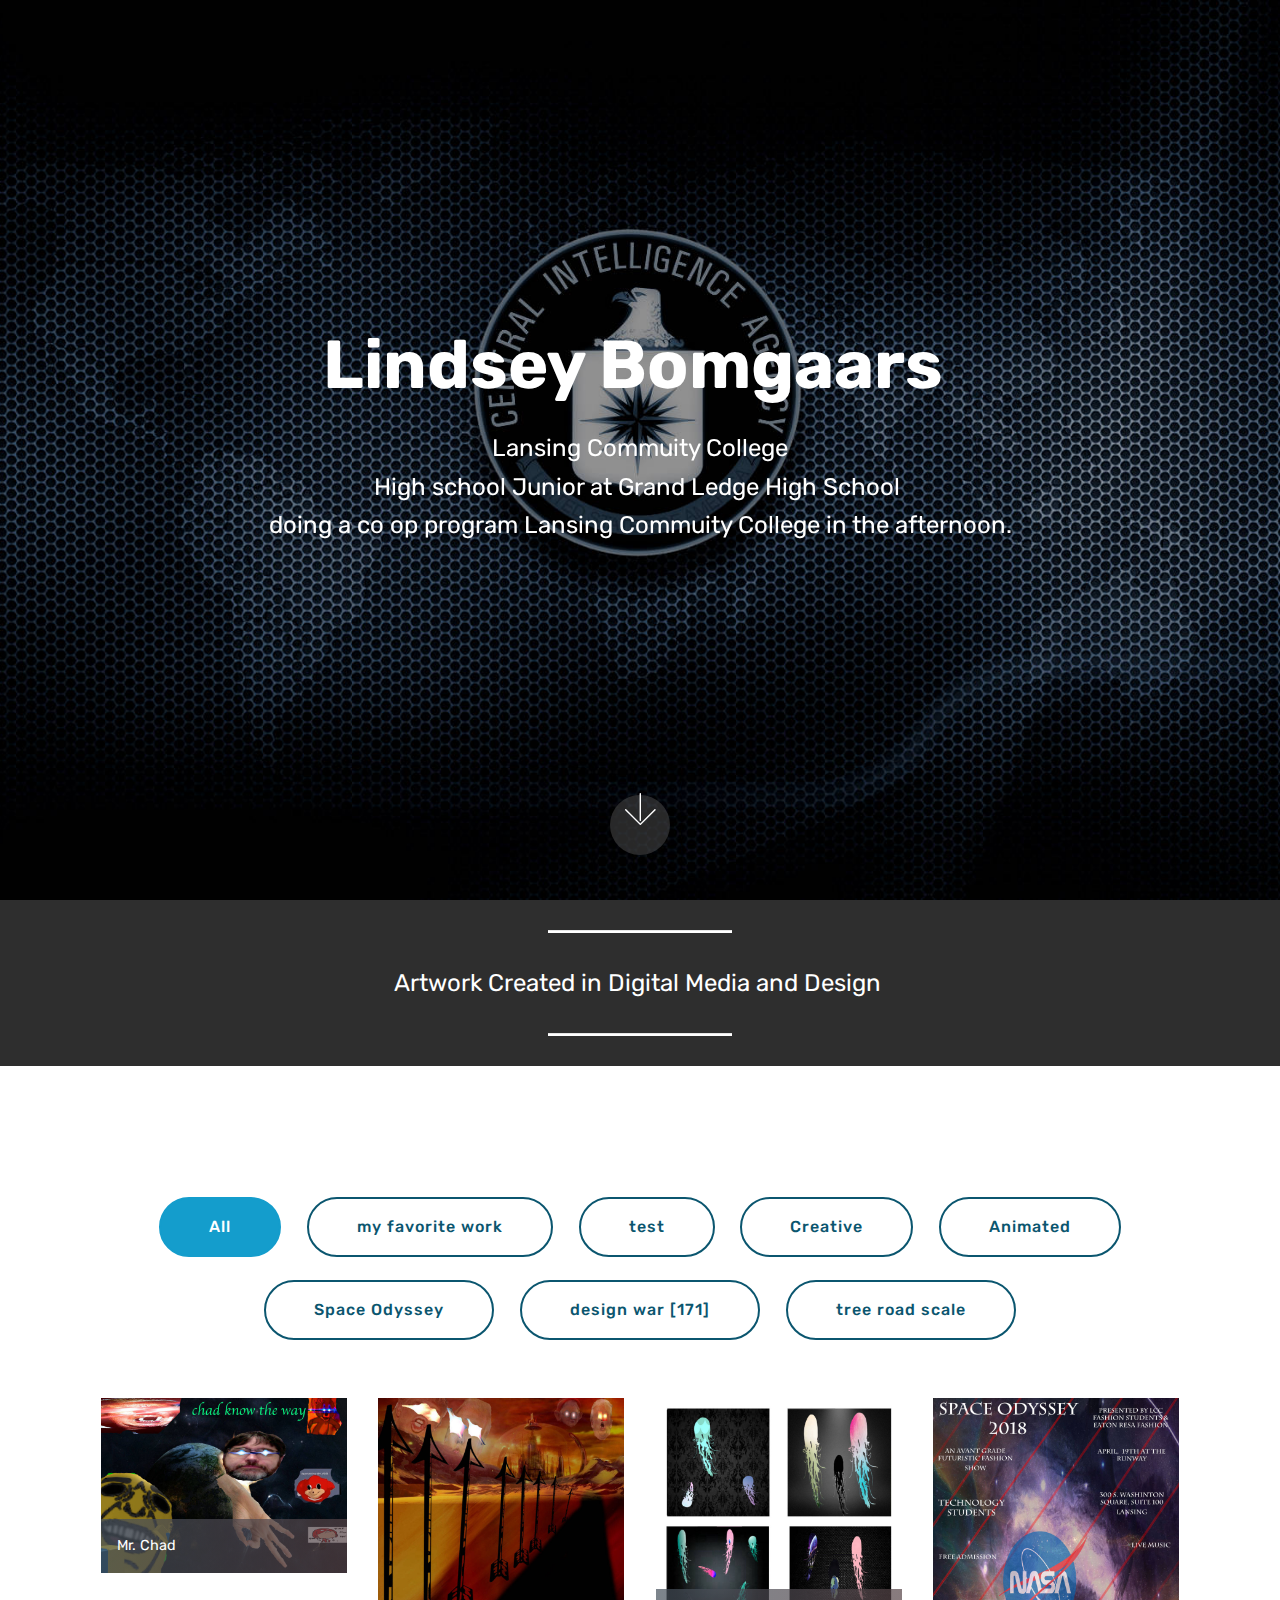
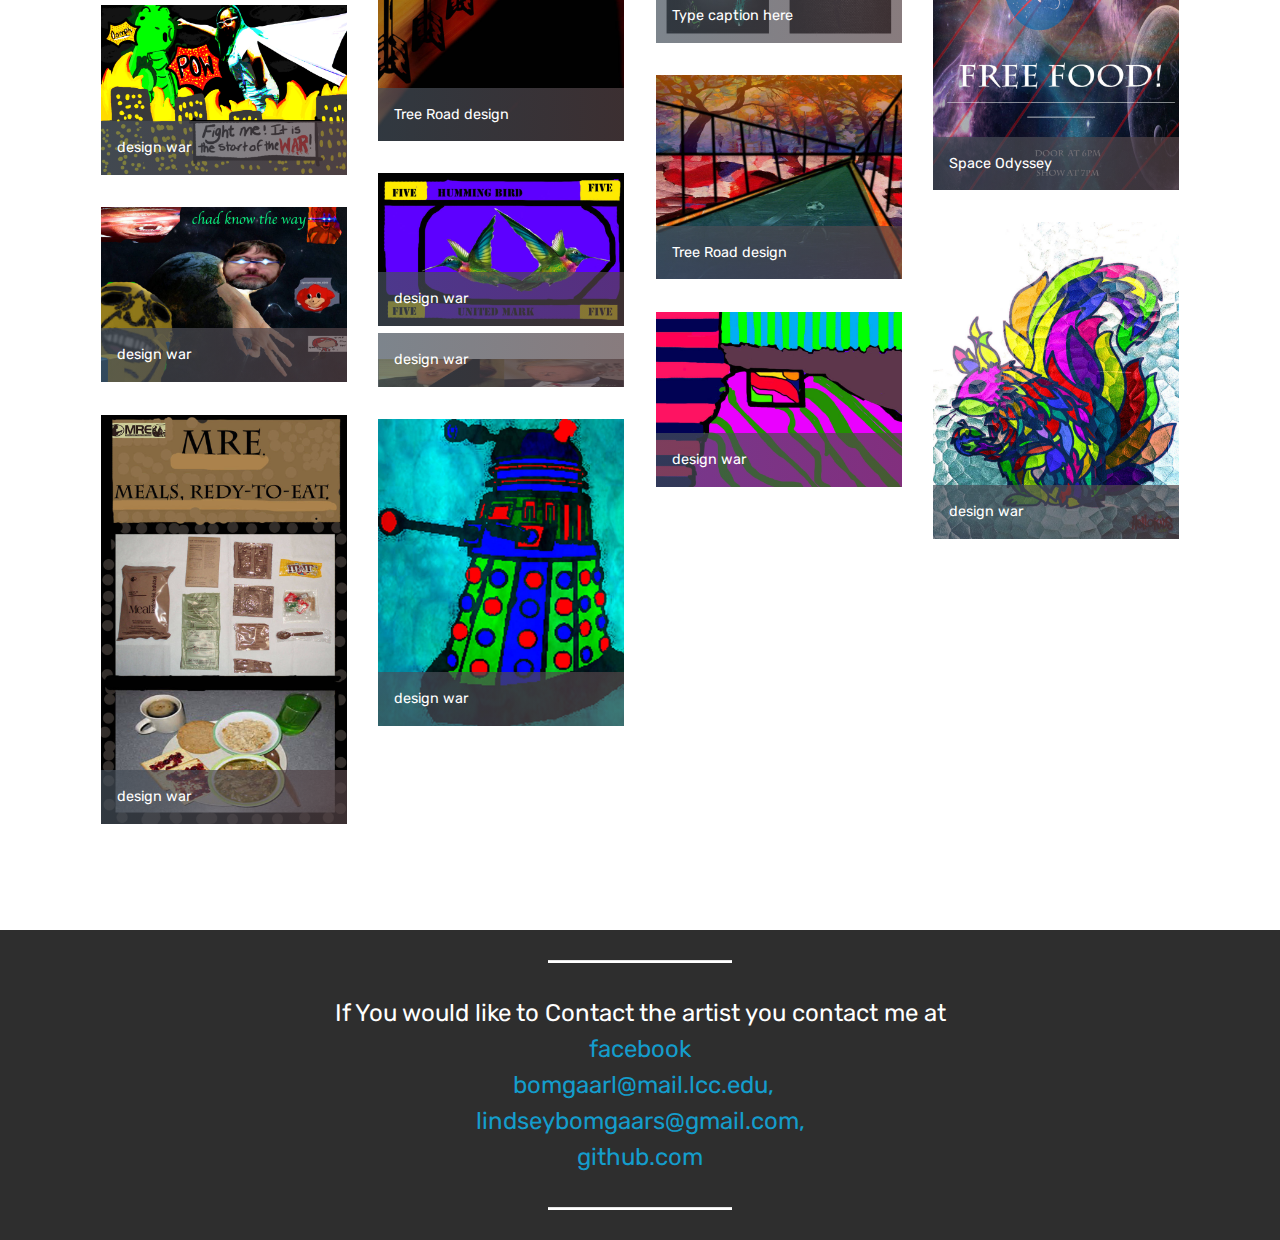
<file: index.html>
<!DOCTYPE html>
<html >
<head>
  <!-- Site made with Mobirise Website Builder v4.7.7, https://mobirise.com -->
  <meta charset="UTF-8">
  <meta http-equiv="X-UA-Compatible" content="IE=edge">
  <meta name="generator" content="Mobirise v4.7.7, mobirise.com">
  <meta name="viewport" content="width=device-width, initial-scale=1, minimum-scale=1">
  <link rel="shortcut icon" href="assets/images/logo4.png" type="image/x-icon">
  <meta name="description" content="">
  <title>Home</title>
  <link rel="stylesheet" href="assets/web/assets/mobirise-icons/mobirise-icons.css">
  <link rel="stylesheet" href="assets/tether/tether.min.css">
  <link rel="stylesheet" href="assets/bootstrap/css/bootstrap.min.css">
  <link rel="stylesheet" href="assets/bootstrap/css/bootstrap-grid.min.css">
  <link rel="stylesheet" href="assets/bootstrap/css/bootstrap-reboot.min.css">
  <link rel="stylesheet" href="assets/theme/css/style.css">
  <link rel="stylesheet" href="assets/gallery/style.css">
  <link rel="stylesheet" href="assets/mobirise/css/mbr-additional.css" type="text/css">
  
  
  
</head>
<body>
  <section class="cid-qTkA127IK8 mbr-fullscreen mbr-parallax-background" id="header2-1">

    

    

    <div class="container align-center">
        <div class="row justify-content-md-center">
            <div class="mbr-white col-md-10">
                <h1 class="mbr-section-title mbr-bold pb-3 mbr-fonts-style display-1">Lindsey Bomgaars&nbsp;</h1>
                
                <p class="mbr-text pb-3 mbr-fonts-style display-5">Lansing Commuity College<br>High school Junior at Grand Ledge High School&nbsp;<br>doing a co op program Lansing Commuity College in the afternoon.<br></p>
                
            </div>
        </div>
    </div>
    <div class="mbr-arrow hidden-sm-down" aria-hidden="true">
        <a href="#next">
            <i class="mbri-down mbr-iconfont"></i>
        </a>
    </div>
</section>

<section class="engine"><a href="https://mobirise.me/a">Mobirise review</a></section><section class="mbr-section article content10 cid-qTyi3Kqd4P" id="content10-5">
    
     

    <div class="container">
        <div class="inner-container" style="width: 66%;">
            <hr class="line" style="width: 25%;">
            <div class="section-text align-center mbr-white mbr-fonts-style display-5">Artwork Created in Digital Media and Design&nbsp;</div>
            <hr class="line" style="width: 25%;">
        </div>
    </div>
</section>

<section class="mbr-gallery mbr-slider-carousel cid-qTyqcMrM2j" id="gallery2-9">

    

    <div class="container">
        <div><!-- Filter --><div class="mbr-gallery-filter container gallery-filter-active"><ul buttons="0"><li class="mbr-gallery-filter-all"><a class="btn btn-md btn-primary-outline active display-7" href="">All</a></li></ul></div><!-- Gallery --><div class="mbr-gallery-row"><div class="mbr-gallery-layout-default"><div><div><div class="mbr-gallery-item mbr-gallery-item--p2" data-video-url="false" data-tags="my favorite work, test"><div href="#lb-gallery2-9" data-slide-to="0" data-toggle="modal"><img src="assets/images/untitled-1-1-2-1500x1071-800x571.jpg" alt="" title=""><span class="icon-focus"></span><span class="mbr-gallery-title mbr-fonts-style display-7">Mr. Chad&nbsp;</span></div></div><div class="mbr-gallery-item mbr-gallery-item--p2" data-video-url="false" data-tags="Creative, my favorite work"><div href="#lb-gallery2-9" data-slide-to="1" data-toggle="modal"><img src="assets/images/untitled-2-3-1100x1540-800x1120.jpg" alt="" title=""><span class="icon-focus"></span><span class="mbr-gallery-title mbr-fonts-style display-7">Tree Road design</span></div></div><div class="mbr-gallery-item mbr-gallery-item--p2" data-video-url="false" data-tags="Animated"><div href="#lb-gallery2-9" data-slide-to="2" data-toggle="modal"><img src="assets/images/j-1-1100x1100-800x800.jpg" alt="" title=""><span class="icon-focus"></span><span class="mbr-gallery-title mbr-fonts-style display-7">Type caption here</span></div></div><div class="mbr-gallery-item mbr-gallery-item--p2" data-video-url="false" data-tags="Space Odyssey"><div href="#lb-gallery2-9" data-slide-to="3" data-toggle="modal"><img src="assets/images/space-ddysau-1500x2400-800x1280.jpg" alt="" title=""><span class="icon-focus"></span><span class="mbr-gallery-title mbr-fonts-style display-7">Space Odyssey&nbsp;</span></div></div><div class="mbr-gallery-item mbr-gallery-item--p2" data-video-url="false" data-tags="design war [171]"><div href="#lb-gallery2-9" data-slide-to="4" data-toggle="modal"><img src="assets/images/war-1038x720-800x555.png" alt="" title=""><span class="icon-focus"></span><span class="mbr-gallery-title mbr-fonts-style display-7">design war</span></div></div><div class="mbr-gallery-item mbr-gallery-item--p2" data-video-url="false" data-tags="tree road scale "><div href="#lb-gallery2-9" data-slide-to="5" data-toggle="modal"><img src="assets/images/untitled-4-1-1-1100x917-800x667.jpg" alt="" title=""><span class="icon-focus"></span><span class="mbr-gallery-title mbr-fonts-style display-7">Tree Road design</span></div></div><div class="mbr-gallery-item mbr-gallery-item--p2" data-video-url="false" data-tags="design war [171]"><div href="#lb-gallery2-9" data-slide-to="6" data-toggle="modal"><img src="assets/images/untitled-3-1-1500x938-800x500.jpg" alt="" title=""><span class="icon-focus"></span><span class="mbr-gallery-title mbr-fonts-style display-7">design war</span></div></div><div class="mbr-gallery-item mbr-gallery-item--p2" data-video-url="false" data-tags="design war [171]"><div href="#lb-gallery2-9" data-slide-to="7" data-toggle="modal"><img src="assets/images/untitled-1-1-3-1100x786-800x572.jpg" alt="" title=""><span class="icon-focus"></span><span class="mbr-gallery-title mbr-fonts-style display-7">design war</span></div></div><div class="mbr-gallery-item mbr-gallery-item--p2" data-video-url="false" data-tags="design war [171]"><div href="#lb-gallery2-9" data-slide-to="8" data-toggle="modal"><img src="assets/images/lsd-squrill-2-1100x1422-800x1034.jpg" alt="" title=""><span class="icon-focus"></span><span class="mbr-gallery-title mbr-fonts-style display-7">design war</span></div></div><div class="mbr-gallery-item mbr-gallery-item--p2" data-video-url="false" data-tags="design war [171]"><div href="#lb-gallery2-9" data-slide-to="9" data-toggle="modal"><img src="assets/images/untitled-31-1100x786-800x572.jpg" alt="" title=""><span class="icon-focus"></span><span class="mbr-gallery-title mbr-fonts-style display-7">design war</span></div></div><div class="mbr-gallery-item mbr-gallery-item--p2" data-video-url="false" data-tags="design war [171]"><div href="#lb-gallery2-9" data-slide-to="10" data-toggle="modal"><img src="assets/images/door-design-master-2-1100x127-800x92.jpg" alt="" title=""><span class="icon-focus"></span><span class="mbr-gallery-title mbr-fonts-style display-7">design war</span></div></div><div class="mbr-gallery-item mbr-gallery-item--p2" data-video-url="false" data-tags="design war [171]"><div href="#lb-gallery2-9" data-slide-to="11" data-toggle="modal"><img src="assets/images/mre-1-1100x1833-800x1333.jpg" alt="" title=""><span class="icon-focus"></span><span class="mbr-gallery-title mbr-fonts-style display-7">design war</span></div></div><div class="mbr-gallery-item mbr-gallery-item--p2" data-video-url="false" data-tags="design war [171]"><div href="#lb-gallery2-9" data-slide-to="12" data-toggle="modal"><img src="assets/images/th-5-1100x1376-800x1001.jpg" alt="" title=""><span class="icon-focus"></span><span class="mbr-gallery-title mbr-fonts-style display-7">design war</span></div></div></div></div><div class="clearfix"></div></div></div><!-- Lightbox --><div data-app-prevent-settings="" class="mbr-slider modal fade carousel slide" tabindex="-1" data-keyboard="true" data-interval="false" id="lb-gallery2-9"><div class="modal-dialog"><div class="modal-content"><div class="modal-body"><div class="carousel-inner"><div class="carousel-item"><img src="assets/images/untitled-1-1-2-1500x1071.jpg" alt="" title=""></div><div class="carousel-item"><img src="assets/images/untitled-2-3-1100x1540.jpg" alt="" title=""></div><div class="carousel-item"><img src="assets/images/j-1-1100x1100.jpg" alt="" title=""></div><div class="carousel-item"><img src="assets/images/space-ddysau-1500x2400.jpg" alt="" title=""></div><div class="carousel-item"><img src="assets/images/war-1038x720.png" alt="" title=""></div><div class="carousel-item"><img src="assets/images/untitled-4-1-1-1100x917.jpg" alt="" title=""></div><div class="carousel-item"><img src="assets/images/untitled-3-1-1500x938.jpg" alt="" title=""></div><div class="carousel-item active"><img src="assets/images/untitled-1-1-3-1100x786.jpg" alt="" title=""></div><div class="carousel-item"><img src="assets/images/lsd-squrill-2-1100x1422.jpg" alt="" title=""></div><div class="carousel-item"><img src="assets/images/untitled-31-1100x786.jpg" alt="" title=""></div><div class="carousel-item"><img src="assets/images/door-design-master-2-1100x127.jpg" alt="" title=""></div><div class="carousel-item"><img src="assets/images/mre-1-1100x1833.jpg" alt="" title=""></div><div class="carousel-item"><img src="assets/images/th-5-1100x1376.jpg" alt="" title=""></div></div><a class="carousel-control carousel-control-prev" role="button" data-slide="prev" href="#lb-gallery2-9"><span class="mbri-left mbr-iconfont" aria-hidden="true"></span><span class="sr-only">Previous</span></a><a class="carousel-control carousel-control-next" role="button" data-slide="next" href="#lb-gallery2-9"><span class="mbri-right mbr-iconfont" aria-hidden="true"></span><span class="sr-only">Next</span></a><a class="close" href="#" role="button" data-dismiss="modal"><span class="sr-only">Close</span></a></div></div></div></div></div>
    </div>

</section>

<section class="mbr-section article content10 cid-qTyqa7Lfio" id="content10-7">
    
     

    <div class="container">
        <div class="inner-container" style="width: 66%;">
            <hr class="line" style="width: 25%;">
            <div class="section-text align-center mbr-white mbr-fonts-style display-5">If You would like to Contact the artist you contact me at<br> <strong><a href="https://www.facebook.com/lindsey.bomgaars.7" target="_blank">facebook</a><br><a href="mailto:bomgaarl@mail.lcc.edu">&nbsp;bomgaarl@mail.lcc.edu,</a><br><span style="font-size: 1.5rem;"><a href="mailto:lindseybomgaars@gmail.com">lindseybomgaars@gmail.com,</a></span><br><a href="https://github.com/Thearcher207">github.com</a></strong></div>
            <hr class="line" style="width: 25%;">
        </div>
    </div>
</section>


  <script src="assets/web/assets/jquery/jquery.min.js"></script>
  <script src="assets/popper/popper.min.js"></script>
  <script src="assets/tether/tether.min.js"></script>
  <script src="assets/bootstrap/js/bootstrap.min.js"></script>
  <script src="assets/smoothscroll/smooth-scroll.js"></script>
  <script src="assets/parallax/jarallax.min.js"></script>
  <script src="assets/vimeoplayer/jquery.mb.vimeo_player.js"></script>
  <script src="assets/bootstrapcarouselswipe/bootstrap-carousel-swipe.js"></script>
  <script src="assets/masonry/masonry.pkgd.min.js"></script>
  <script src="assets/imagesloaded/imagesloaded.pkgd.min.js"></script>
  <script src="assets/theme/js/script.js"></script>
  <script src="assets/gallery/player.min.js"></script>
  <script src="assets/gallery/script.js"></script>
  <script src="assets/slidervideo/script.js"></script>
  
  
</body>
</html>
</file>
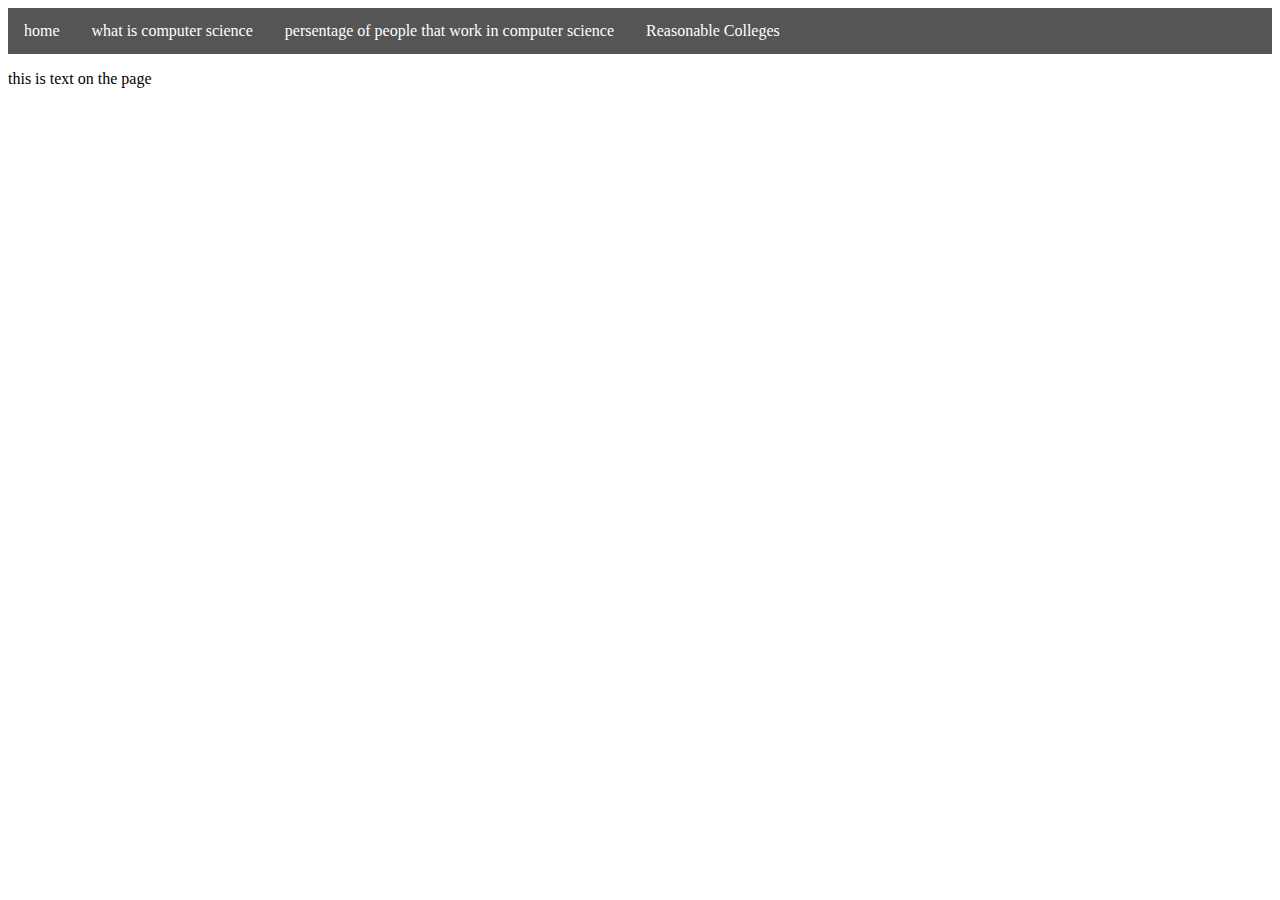
<file: codingproject/index.html>
<!doctype html>
<html>
<head>
<meta charset="UTF-8">
<title>computer science</title>

   <meta name="description" content="a website setup to show off how to create a multipage website using an html-include for navigation">
    <!-- this loads the external styles -->
    <link rel="stylesheet" href="main.css">
    <!-- this loads the javascript needed to use the html-include content -->
    <script src="navigation.js"></script>
</head>

<body>
    <!-- this is the snippet you use to load the navigation from a separate html file -->
    <nav w3-include-html="navigation.html"></nav>

    <section>
      
	
		
        <p>this is text on the page</p>
		
		
    </section>

    <!-- this bit of code is needed at the end of your body section to load the html-include content -->
    <script>
        includeHTML();

    </script>
</body>

</html>
</file>
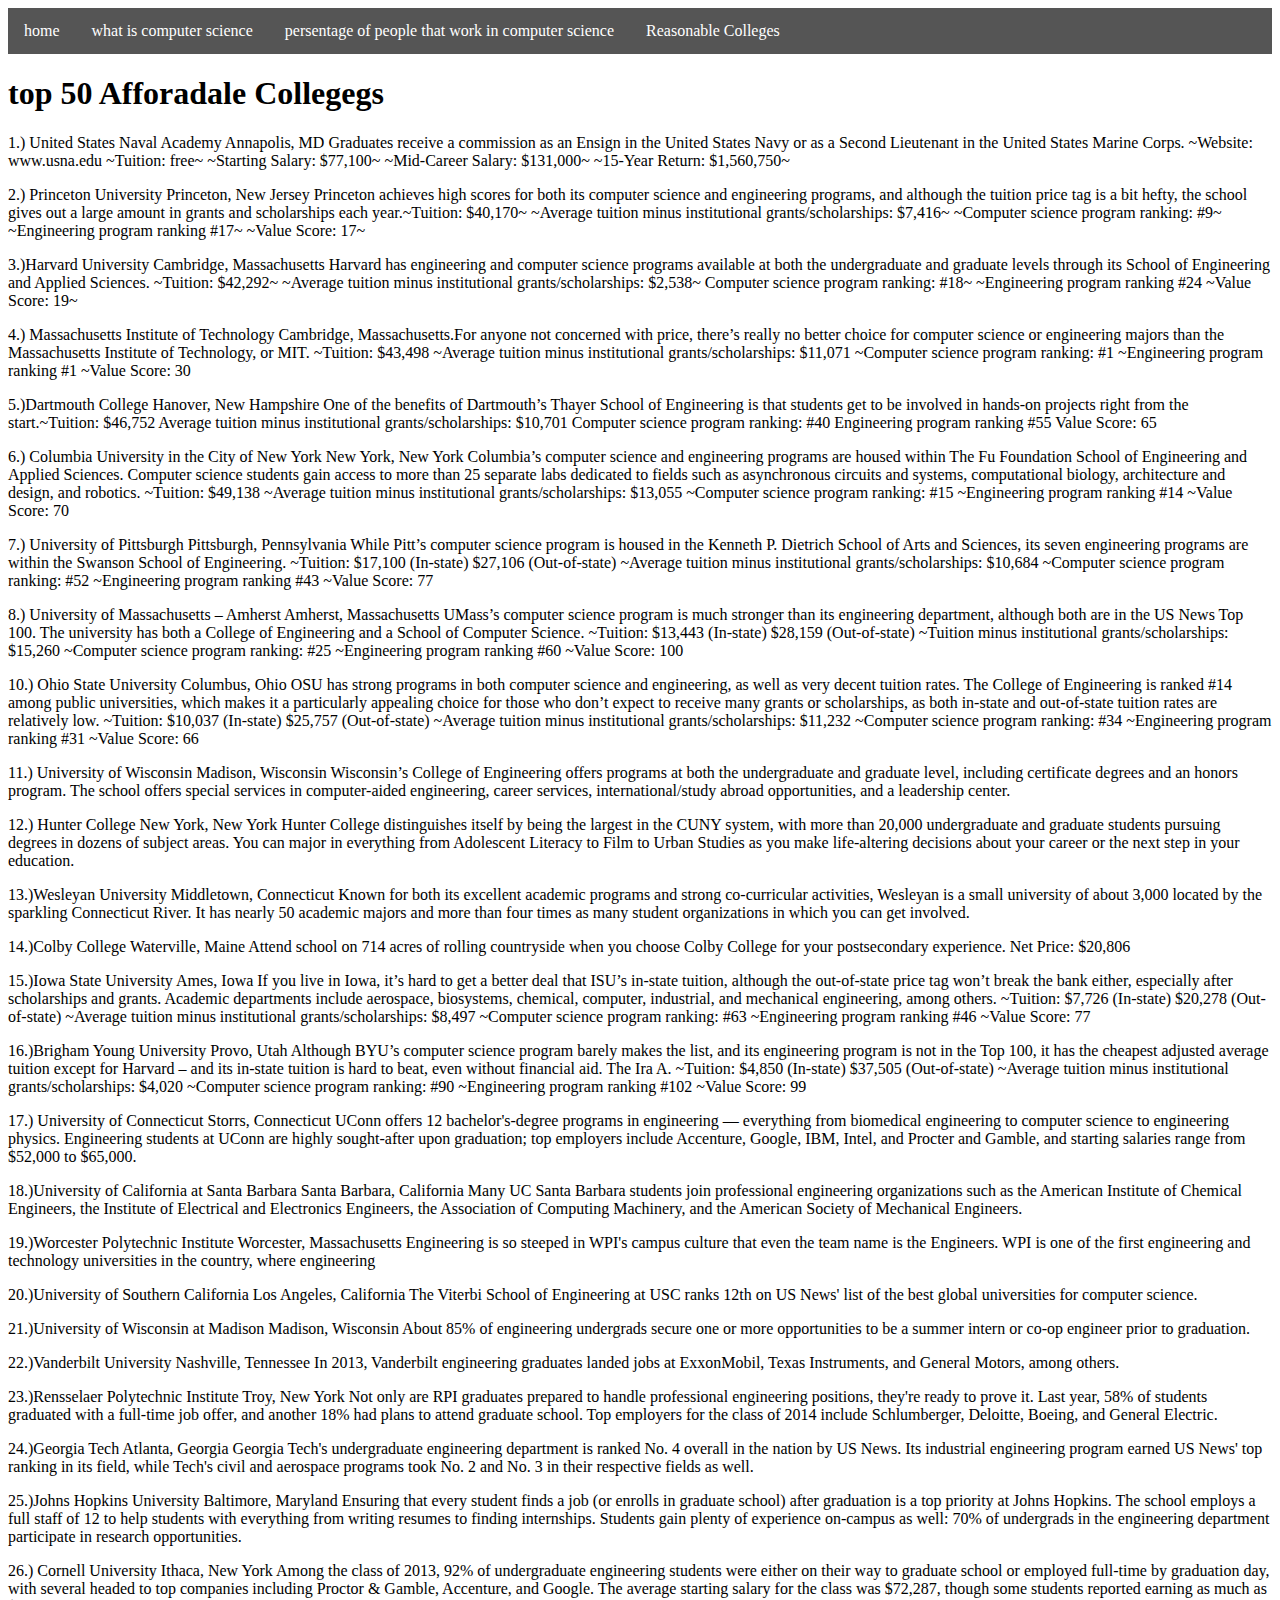
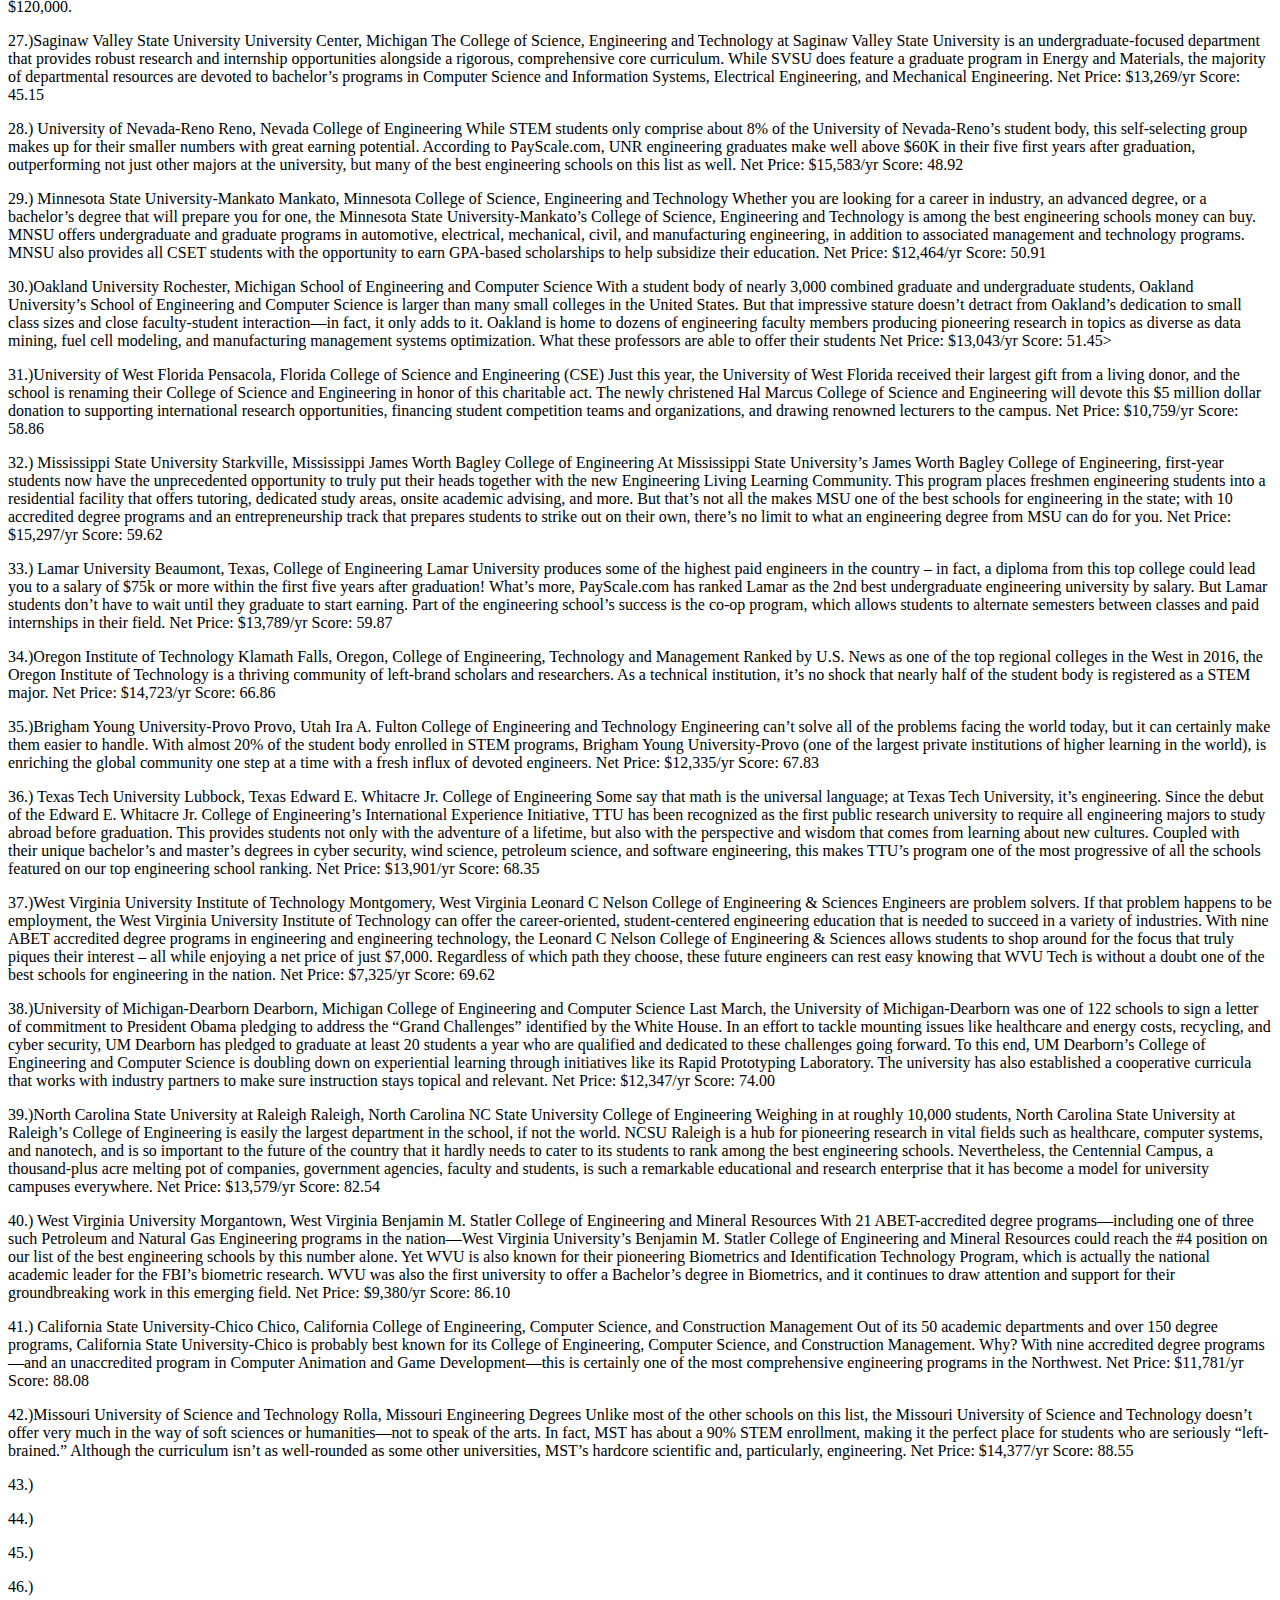
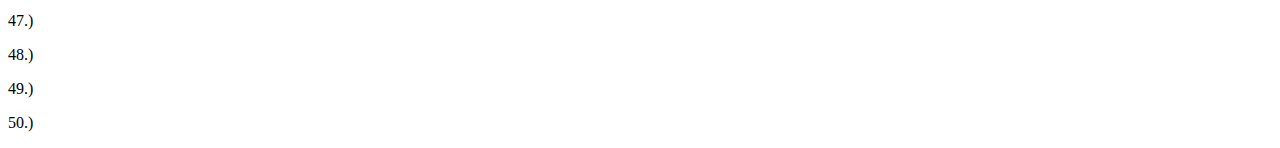
<file: codingproject/four.html>
<!doctype html>
<html>
<head>
<meta charset="UTF-8">
<title>computer science</title>

   <meta name="description" content="a website setup to show off how to create a multipage website using an html-include for navigation">
    <!-- this loads the external styles -->
    <link rel="stylesheet" href="main.css">
    <!-- this loads the javascript needed to use the html-include content -->
    <script src="navigation.js"></script>
</head>

<body>
    <!-- this is the snippet you use to load the navigation from a separate html file -->
    <nav w3-include-html="navigation.html"></nav>

    <section>
      <h1>top 50 Afforadale Collegegs </h1>
	
		
        <p>1.)
United States Naval Academy 
Annapolis, MD
Graduates receive a commission as an Ensign in the United States Navy or as a Second Lieutenant in the United States Marine Corps. ~Website: www.usna.edu
~Tuition: free~
~Starting Salary: $77,100~
~Mid-Career Salary: $131,000~
~15-Year Return: $1,560,750~</p>
		
		<p>2.) Princeton University
Princeton, New Jersey
Princeton achieves high scores for both its computer science and engineering programs, and although the tuition price tag is a bit hefty, the school gives out a large amount in grants and scholarships each year.~Tuition: $40,170~
~Average tuition minus institutional grants/scholarships: $7,416~
~Computer science program ranking: #9~
~Engineering program ranking #17~
~Value Score: 17~</p>

	<p>3.)Harvard University
Cambridge, Massachusetts
Harvard has engineering and computer science programs available at both the undergraduate and graduate levels through its School of Engineering and Applied Sciences.  ~Tuition: $42,292~
~Average tuition minus institutional grants/scholarships: $2,538~
Computer science program ranking: #18~
~Engineering program ranking #24
~Value Score: 19~</p>

	<p>4.) Massachusetts Institute of Technology
Cambridge, Massachusetts.For anyone not concerned with price, there’s really no better choice for computer science or engineering majors than the Massachusetts Institute of Technology, or MIT. ~Tuition: $43,498
~Average tuition minus institutional grants/scholarships: $11,071
~Computer science program ranking: #1
~Engineering program ranking #1
~Value Score: 30</p>

		
	<p>5.)Dartmouth College
Hanover, New Hampshire
One of the benefits of Dartmouth’s Thayer School of Engineering is that students get to be involved in hands-on projects right from the start.~Tuition: $46,752
Average tuition minus institutional grants/scholarships: $10,701
Computer science program ranking: #40
Engineering program ranking #55
Value Score: 65</p>

		
	<p> 6.) Columbia University in the City of New York
New York, New York
Columbia’s computer science and engineering programs are housed within The Fu Foundation School of Engineering and Applied Sciences. Computer science students gain access to more than 25 separate labs dedicated to fields such as asynchronous circuits and systems, computational biology, architecture and design, and robotics. ~Tuition: $49,138
~Average tuition minus institutional grants/scholarships: $13,055
~Computer science program ranking: #15
~Engineering program ranking #14
~Value Score: 70</p>

	
	<p>7.) University of Pittsburgh
Pittsburgh, Pennsylvania
While Pitt’s computer science program is housed in the Kenneth P. Dietrich School of Arts and Sciences, its seven engineering programs are within the Swanson School of Engineering.      ~Tuition: $17,100 (In-state) $27,106 (Out-of-state)
~Average tuition minus institutional grants/scholarships: $10,684
~Computer science program ranking: #52
~Engineering program ranking #43
~Value Score: 77
		</p>
	
		
	<p>8.) University of Massachusetts – Amherst
Amherst, Massachusetts
UMass’s computer science program is much stronger than its engineering department, although both are in the US News Top 100. The university has both a College of Engineering and a School of Computer Science.    ~Tuition: $13,443 (In-state) $28,159 (Out-of-state)
~Tuition minus institutional grants/scholarships: $15,260
~Computer science program ranking: #25
~Engineering program ranking #60
~Value Score: 100</p>

	<p>10.) Ohio State University
Columbus, Ohio
OSU has strong programs in both computer science and engineering, as well as very decent tuition rates. The College of Engineering is ranked #14 among public universities, which makes it a particularly appealing choice for those who don’t expect to receive many grants or scholarships, as both in-state and out-of-state tuition rates are relatively low. ~Tuition: $10,037 (In-state) $25,757 (Out-of-state)
~Average tuition minus institutional grants/scholarships: $11,232
~Computer science program ranking: #34
~Engineering program ranking #31
~Value Score: 66</p>

	<p>11.) University of Wisconsin
Madison, Wisconsin
Wisconsin’s College of Engineering offers programs at both the undergraduate and graduate level, including certificate degrees and an honors program. The school offers special services in computer-aided engineering, career services, international/study abroad opportunities, and a leadership center.</p>

	<p>12.) Hunter College
New York, New York
Hunter College distinguishes itself by being the largest in the CUNY system, with more than 20,000 undergraduate and graduate students pursuing degrees in dozens of subject areas. You can major in everything from Adolescent Literacy to Film to Urban Studies as you make life-altering decisions about your career or the next step in your education.</p>

		
	<p>13.)Wesleyan University
Middletown, Connecticut
Known for both its excellent academic programs and strong co-curricular activities, Wesleyan is a small university of about 3,000 located by the sparkling Connecticut River. It has nearly 50 academic majors and more than four times as many student organizations in which you can get involved.</p>

	<p>14.)Colby College
Waterville, Maine    Attend school on 714 acres of rolling countryside when you choose Colby College for your postsecondary experience.
	Net Price: $20,806	
		</p>

		
	<p>15.)Iowa State University
Ames, Iowa
If you live in Iowa, it’s hard to get a better deal that ISU’s in-state tuition, although the out-of-state price tag won’t break the bank either, especially after scholarships and grants. Academic departments include aerospace, biosystems, chemical, computer, industrial, and mechanical engineering, among others. 
~Tuition: $7,726 (In-state) $20,278 (Out-of-state)
~Average tuition minus institutional grants/scholarships: $8,497
~Computer science program ranking: #63
~Engineering program ranking #46
~Value Score: 77

</p>

		
	<p>16.)Brigham Young University
Provo, Utah
Although BYU’s computer science program barely makes the list, and its engineering program is not in the Top 100, it has the cheapest adjusted average tuition except for Harvard – and its in-state tuition is hard to beat, even without financial aid. The Ira A.
~Tuition: $4,850 (In-state) $37,505 (Out-of-state)
~Average tuition minus institutional grants/scholarships: $4,020
~Computer science program ranking: #90
~Engineering program ranking #102
~Value Score: 99
</p>
 
		<p> 17.) University of Connecticut
Storrs, Connecticut
UConn offers 12 bachelor's-degree programs in engineering — everything from biomedical engineering to computer science to engineering physics. Engineering students at UConn are highly sought-after upon graduation; top employers include Accenture, Google, IBM, Intel, and Procter and Gamble, and starting salaries range from $52,000 to $65,000.</p>
	
	<p>18.)University of California at Santa Barbara
Santa Barbara, California
Many UC Santa Barbara students join professional engineering organizations such as the American Institute of Chemical Engineers, the Institute of Electrical and Electronics Engineers, the Association of Computing Machinery, and the American Society of Mechanical Engineers.</p>

		
	<p>19.)Worcester Polytechnic Institute
Worcester, Massachusetts
Engineering is so steeped in WPI's campus culture that even the team name is the Engineers. WPI is one of the first engineering and technology universities in the country, where engineering </p>

		
	<p>20.)University of Southern California
Los Angeles, California
The Viterbi School of Engineering at USC ranks 12th on US News' list of the best global universities for computer science. 
</p>

		
	<p>21.)University of Wisconsin at Madison
Madison, Wisconsin
About 85% of engineering undergrads secure one or more opportunities to be a summer intern or co-op engineer prior to graduation.</p>

		
	<p>22.)Vanderbilt University
Nashville, Tennessee

In 2013, Vanderbilt engineering graduates landed jobs at ExxonMobil, Texas Instruments, and General Motors, among others.</p>

	
	<p>23.)Rensselaer Polytechnic Institute
Troy, New York
Not only are RPI graduates prepared to handle professional engineering positions, they're ready to prove it. Last year, 58% of students graduated with a full-time job offer, and another 18% had plans to attend graduate school. Top employers for the class of 2014 include Schlumberger, Deloitte, Boeing, and General Electric.</p>
	
		
	<p>24.)Georgia Tech
Atlanta, Georgia
Georgia Tech's undergraduate engineering department is ranked No. 4 overall in the nation by US News. Its industrial engineering program earned US News' top ranking in its field, while Tech's civil and aerospace programs took No. 2 and No. 3 in their respective fields as well.</p>

	
	<p>25.)Johns Hopkins University
Baltimore, Maryland
Ensuring that every student finds a job (or enrolls in graduate school) after graduation is a top priority at Johns Hopkins. The school employs a full staff of 12 to help students with everything from writing resumes to finding internships. Students gain plenty of experience on-campus as well: 70% of undergrads in the engineering department participate in research opportunities.</p>
	
		
	<p>26.) Cornell University
Ithaca, New York
Among the class of 2013, 92% of undergraduate engineering students were either on their way to graduate school or employed full-time by graduation day, with several headed to top companies including Proctor & Gamble, Accenture, and Google. The average starting salary for the class was $72,287, though some students reported earning as much as $120,000.</p>

		
	<p>27.)Saginaw Valley State University
University Center, Michigan
The College of Science, Engineering and Technology at Saginaw Valley State University is an undergraduate-focused department that provides robust research and internship opportunities alongside a rigorous, comprehensive core curriculum. While SVSU does feature a graduate program in Energy and Materials, the majority of departmental resources are devoted to bachelor’s programs in Computer Science and Information Systems, Electrical Engineering, and Mechanical Engineering. 
Net Price: $13,269/yr
Score: 45.15</p>

		
	<p>28.) University of Nevada-Reno
Reno, Nevada
College of Engineering
While STEM students only comprise about 8% of the University of Nevada-Reno’s student body, this self-selecting group makes up for their smaller numbers with great earning potential. According to PayScale.com, UNR engineering graduates make well above $60K in their five first years after graduation, outperforming not just other majors at the university, but many of the best engineering schools on this list as well.
Net Price: $15,583/yr
Score: 48.92</p>

	
	<p>29.) Minnesota State University-Mankato
Mankato, Minnesota
College of Science, Engineering and Technology 
Whether you are looking for a career in industry, an advanced degree, or a bachelor’s degree that will prepare you for one, the Minnesota State University-Mankato’s College of Science, Engineering and Technology is among the best engineering schools money can buy. MNSU offers undergraduate and graduate programs in automotive, electrical, mechanical, civil, and manufacturing engineering, in addition to associated management and technology programs. MNSU also provides all CSET students with the opportunity to earn GPA-based scholarships to help subsidize their education.
Net Price: $12,464/yr
Score: 50.91</p>
	
		
	<p>30.)Oakland University
Rochester, Michigan
School of Engineering and Computer Science
With a student body of nearly 3,000 combined graduate and undergraduate students, Oakland University’s School of Engineering and Computer Science is larger than many small colleges in the United States. But that impressive stature doesn’t detract from Oakland’s dedication to small class sizes and close faculty-student interaction—in fact, it only adds to it. Oakland is home to dozens of engineering faculty members producing pioneering research in topics as diverse as data mining, fuel cell modeling, and manufacturing management systems optimization. What these professors are able to offer their students 
Net Price: $13,043/yr
Score: 51.45></p>

		
	<p> 31.)University of West Florida
Pensacola, Florida
College of Science and Engineering (CSE)
Just this year, the University of West Florida received their largest gift from a living donor, and the school is renaming their College of Science and Engineering in honor of this charitable act. The newly christened Hal Marcus College of Science and Engineering will devote this $5 million dollar donation to supporting international research opportunities, financing student competition teams and organizations, and drawing renowned lecturers to the campus.
Net Price: $10,759/yr
Score: 58.86</p>

		
	<p>32.) Mississippi State University
Starkville, Mississippi
James Worth Bagley College of Engineering
At Mississippi State University’s James Worth Bagley College of Engineering, first-year students now have the unprecedented opportunity to truly put their heads together with the new Engineering Living Learning Community. This program places freshmen engineering students into a residential facility that offers tutoring, dedicated study areas, onsite academic advising, and more. But that’s not all the makes MSU one of the best schools for engineering in the state; with 10 accredited degree programs and an entrepreneurship track that prepares students to strike out on their own, there’s no limit to what an engineering degree from MSU can do for you.
Net Price: $15,297/yr
Score: 59.62</p>

	<p> 33.) Lamar University
Beaumont, Texas, College of Engineering
Lamar University produces some of the highest paid engineers in the country – in fact, a diploma from this top college could lead you to a salary of $75k or more within the first five years after graduation! What’s more, PayScale.com has ranked Lamar as the 2nd best undergraduate engineering university by salary. But Lamar students don’t have to wait until they graduate to start earning. Part of the engineering school’s success is the co-op program, which allows students to alternate semesters between classes and paid internships in their field.
Net Price: $13,789/yr
Score: 59.87

</p>

		
	<p>34.)Oregon Institute of Technology
Klamath Falls, Oregon, College of Engineering, Technology and Management
Ranked by U.S. News as one of the top regional colleges in the West in 2016, the Oregon Institute of Technology is a thriving community of left-brand scholars and researchers. As a technical institution, it’s no shock that nearly half of the student body is registered as a STEM major.
Net Price: $14,723/yr
Score: 66.86</p>

	
	<p> 35.)Brigham Young University-Provo
Provo, Utah
Ira A. Fulton College of Engineering and Technology
Engineering can’t solve all of the problems facing the world today, but it can certainly make them easier to handle. With almost 20% of the student body enrolled in STEM programs, Brigham Young University-Provo (one of the largest private institutions of higher learning in the world), is enriching the global community one step at a time with a fresh influx of devoted engineers.
Net Price: $12,335/yr
Score: 67.83

</p>
	
	<p>36.) Texas Tech University
Lubbock, Texas
Edward E. Whitacre Jr. College of Engineering
Some say that math is the universal language; at Texas Tech University, it’s engineering. Since the debut of the Edward E. Whitacre Jr. College of Engineering’s International Experience Initiative, TTU has been recognized as the first public research university to require all engineering majors to study abroad before graduation. This provides students not only with the adventure of a lifetime, but also with the perspective and wisdom that comes from learning about new cultures. Coupled with their unique bachelor’s and master’s degrees in cyber security, wind science, petroleum science, and software engineering, this makes TTU’s program one of the most progressive of all the schools featured on our top engineering school ranking.
Net Price: $13,901/yr
Score: 68.35</p>

	<p>37.)West Virginia University Institute of Technology
Montgomery, West Virginia
Leonard C Nelson College of Engineering & Sciences
Engineers are problem solvers. If that problem happens to be employment, the West Virginia University Institute of Technology can offer the career-oriented, student-centered engineering education that is needed to succeed in a variety of industries. With nine ABET accredited degree programs in engineering and engineering technology, the Leonard C Nelson College of Engineering & Sciences allows students to shop around for the focus that truly piques their interest – all while enjoying a net price of just $7,000. Regardless of which path they choose, these future engineers can rest easy knowing that WVU Tech is without a doubt one of the best schools for engineering in the nation.
Net Price: $7,325/yr
Score: 69.62
</p>
	
		<p> 38.)University of Michigan-Dearborn
Dearborn, Michigan
College of Engineering and Computer Science
Last March, the University of Michigan-Dearborn was one of 122 schools to sign a letter of commitment to President Obama pledging to address the “Grand Challenges” identified by the White House. In an effort to tackle mounting issues like healthcare and energy costs, recycling, and cyber security, UM Dearborn has pledged to graduate at least 20 students a year who are qualified and dedicated to these challenges going forward. To this end, UM Dearborn’s College of Engineering and Computer Science is doubling down on experiential learning through initiatives like its Rapid Prototyping Laboratory. The university has also established a cooperative curricula that works with industry partners to make sure instruction stays topical and relevant.
Net Price: $12,347/yr
Score: 74.00</p>

	
	<p>39.)North Carolina State University at Raleigh
Raleigh, North Carolina
NC State University College of Engineering
Weighing in at roughly 10,000 students, North Carolina State University at Raleigh’s College of Engineering is easily the largest department in the school, if not the world. NCSU Raleigh is a hub for pioneering research in vital fields such as healthcare, computer systems, and nanotech, and is so important to the future of the country that it hardly needs to cater to its students to rank among the best engineering schools. Nevertheless, the Centennial Campus, a thousand-plus acre melting pot of companies, government agencies, faculty and students, is such a remarkable educational and research enterprise that it has become a model for university campuses everywhere.
Net Price: $13,579/yr
Score: 82.54

</p>

	<p>40.) West Virginia University
Morgantown, West Virginia
Benjamin M. Statler College of Engineering and Mineral Resources

With 21 ABET-accredited degree programs—including one of three such Petroleum and Natural Gas Engineering programs in the nation—West Virginia University’s Benjamin M. Statler College of Engineering and Mineral Resources could reach the #4 position on our list of the best engineering schools by this number alone. Yet WVU is also known for their pioneering Biometrics and Identification Technology Program, which is actually the national academic leader for the FBI’s biometric research. WVU was also the first university to offer a Bachelor’s degree in Biometrics, and it continues to draw attention and support for their groundbreaking work in this emerging field.
Net Price: $9,380/yr
Score: 86.10</p>

	<p>41.) California State University-Chico
Chico, California
College of Engineering, Computer Science, and Construction Management
Out of its 50 academic departments and over 150 degree programs, California State University-Chico is probably best known for its College of Engineering, Computer Science, and Construction Management. Why? With nine accredited degree programs—and an unaccredited program in Computer Animation and Game Development—this is certainly one of the most comprehensive engineering programs in the Northwest. 
Net Price: $11,781/yr
Score: 88.08</p>

	<p>42.)Missouri University of Science and Technology
Rolla, Missouri
Engineering Degrees
Unlike most of the other schools on this list, the Missouri University of Science and Technology doesn’t offer very much in the way of soft sciences or humanities—not to speak of the arts. In fact, MST has about a 90% STEM enrollment, making it the perfect place for students who are seriously “left-brained.” Although the curriculum isn’t as well-rounded as some other universities, MST’s hardcore scientific and, particularly, engineering.
Net Price: $14,377/yr
Score: 88.55

</p>

		
	<p>43.)</p>

		
	<p>44.)</p>

	
	<p>45.)</p>
	
		
	<p>46.)</p>

	<p>47.)</p>

		
	<p>48.)</p>

	<p>49.)</p>

		
	<p>50.)</p>

	
	<p></p>


	<p></p>

	<p></p>

	<p></p>

	<p></p>

		
	<p></p>

		
	<p></p>

	
	<p></p>
	
		
	<p></p>

	<p></p>

		
	<p></p>

	<p></p>

		
	<p></p>

	<p></p>

		
	<p></p>

		
	<p></p>

		
	<p></p>

	<p></p>

	<p></p>
	
	
    </section>

    <!-- this bit of code is needed at the end of your body section to load the html-include content -->
    <script>
        includeHTML();

    </script>
</body>

</html>
</file>
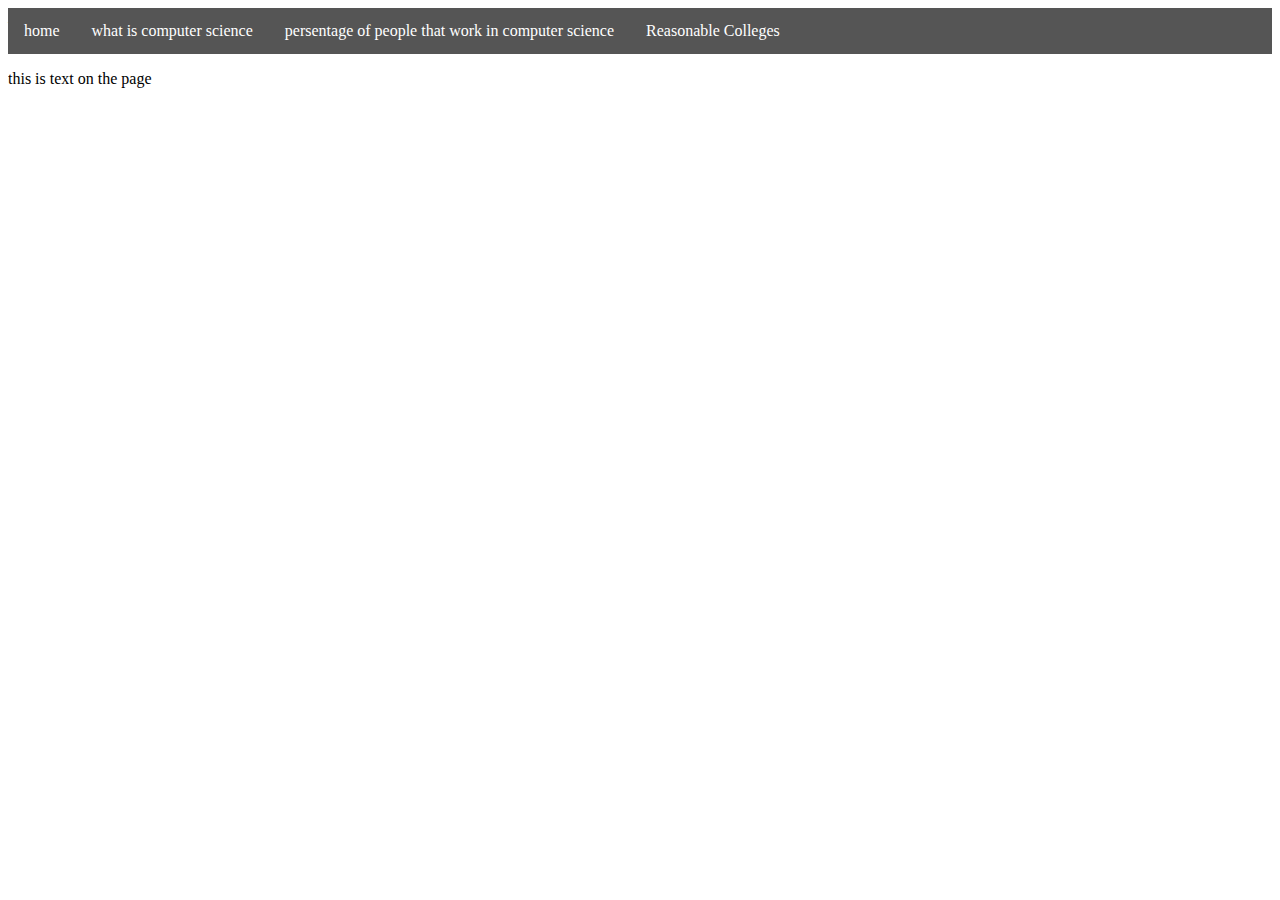
<file: codingproject/three.html>
<!doctype html>
<html>
<head>
<meta charset="UTF-8">
<title>computer science</title>

   <meta name="description" content="a website setup to show off how to create a multipage website using an html-include for navigation">
    <!-- this loads the external styles -->
    <link rel="stylesheet" href="main.css">
    <!-- this loads the javascript needed to use the html-include content -->
    <script src="navigation.js"></script>
</head>

<body>
    <!-- this is the snippet you use to load the navigation from a separate html file -->
    <nav w3-include-html="navigation.html"></nav>

    <section>
      
	
		
        <p>this is text on the page</p>
		
	
    </section>

    <!-- this bit of code is needed at the end of your body section to load the html-include content -->
    <script>
        includeHTML();

    </script>
</body>

</html>
</file>
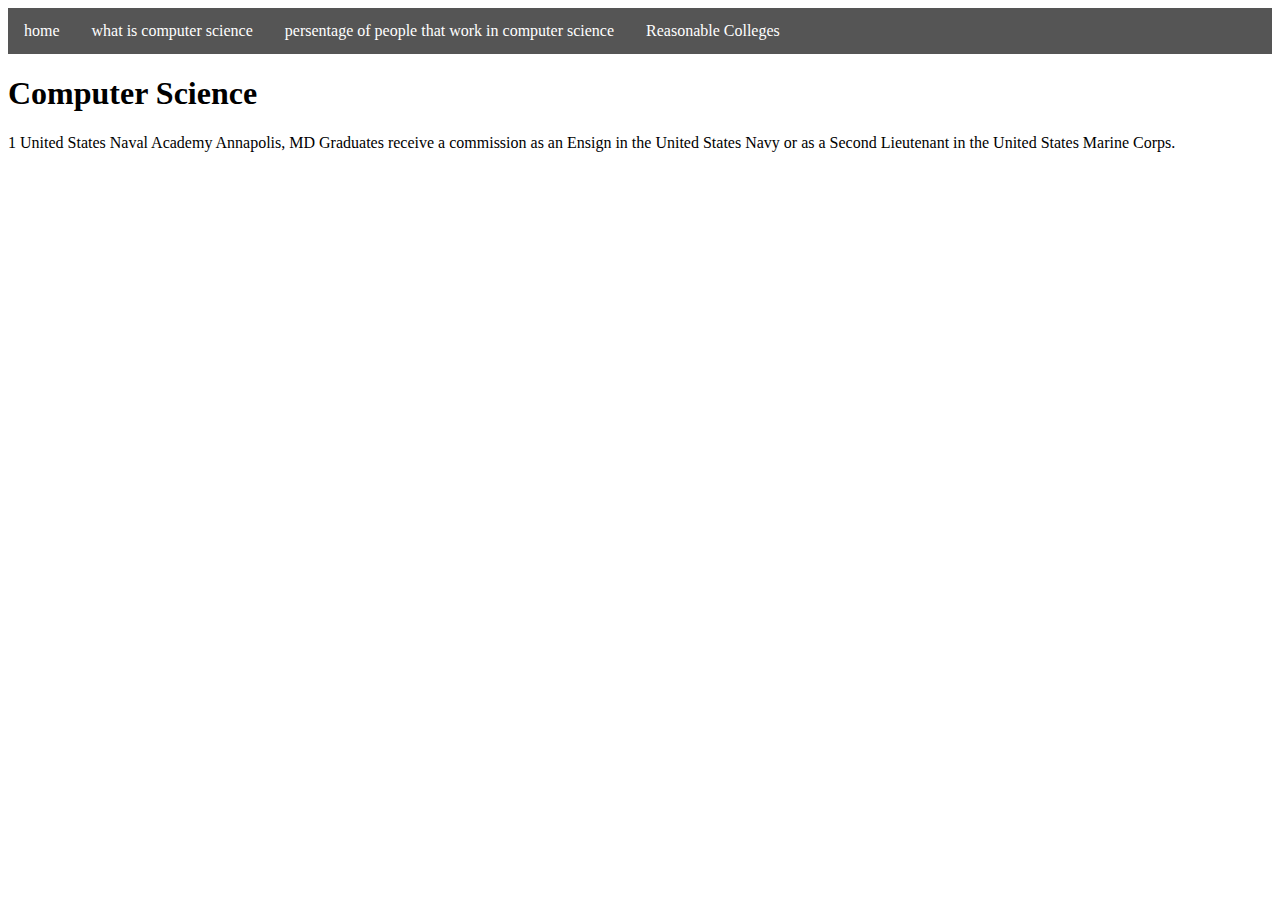
<file: codingproject/two.html>
<!doctype html>
<html>
<head>
<meta charset="UTF-8">
<title>computer science</title>

   <meta name="description" content="a website setup to show off how to create a multipage website using an html-include for navigation">
    <!-- this loads the external styles -->
    <link rel="stylesheet" href="main.css">
    <!-- this loads the javascript needed to use the html-include content -->
    <script src="navigation.js"></script>
</head>

<body>
    <!-- this is the snippet you use to load the navigation from a separate html file -->
    <nav w3-include-html="navigation.html"></nav>

    <section>
      	
		<h1>Computer Science</h1>
     
		
		<p></p>
		
	<p>
	
		
	
	<p>1
United States Naval Academy 
Annapolis, MD
Graduates receive a commission as an Ensign in the United States Navy or as a Second Lieutenant in the United States Marine Corps. </p>

	<p></p>

	<p></p>

	<p></p>

		
	<p></p>

		
	<p></p>

	
	<p></p>
	
		
	<p></p>

	<p></p>

		
	<p></p>

	<p></p>

		
	<p></p>

	<p></p>

		
	<p></p>

		
	<p></p>

		
	<p></p>

		
	<p></p>

		
	<p></p>

		
	<p></p>

		
	<p></p>

		
	<p></p>

	
	<p></p>
	
		
	<p></p>

	
	<p></p>
	
		
	<p></p>

		
	<p></p>

		
	<p></p>

	
	<p></p>
	
		
	<p></p>

		
	<p></p>

		
	<p></p>

		
	<p></p>

		
	<p></p>

	
	<p></p>
	
		
	<p></p>

	<p></p>

		
		<p></p>
		
	<p>
	
		
	
	<p></p>

	<p></p>

	<p></p>

	<p></p>

		
	<p></p>

		
	<p></p>

	
	<p></p>
	
		
	<p></p>

	<p></p>

		
	<p></p>

	<p></p>

		
	<p></p>

	<p></p>

		
	<p></p>

		
	<p></p>

		
	<p></p>

		
	<p></p>

		
	<p></p>

		
	<p></p>

		
	<p></p>

		
	<p></p>

	
	<p></p>
	
		
	<p></p>

	
	<p></p>
	
		
	<p></p>

		
	<p></p>

		
	<p></p>

	
	<p></p>
	
		
	<p></p>

		
	<p></p>

		
	<p></p>

		
	<p></p>

		
	<p></p>

	
	<p></p>
	
		
	<p></p>

	<p></p>

		<p></p>
		
	<p>
	
		
	
	<p></p>

	<p></p>

	<p></p>

	<p></p>

		
	<p></p>

		
	<p></p>

	
	<p></p>
	
		
	<p></p>

	<p></p>

		
	<p></p>

	<p></p>

		
	<p></p>

	<p></p>

		
	<p></p>

		
	<p></p>

		
	<p></p>

		
	<p></p>

		
	<p></p>

		
	<p></p>

		
	<p></p>

		
	<p></p>

	
	<p></p>
	
		
	<p></p>

	
	<p></p>
	
		
	<p></p>

		
	<p></p>

		
	<p></p>

	
	<p></p>
	
		
	<p></p>

		
	<p></p>

		
	<p></p>

		
	<p></p>

		
	<p></p>

	
	<p></p>
	
		
	<p></p>

	<p></p>

		<p></p>
		
	<p>
	
		
	
	<p></p>

	<p></p>

	<p></p>

	<p></p>

		
	<p></p>

		
	<p></p>

	
	<p></p>
	
		
	<p></p>

	<p></p>

		
	<p></p>

	<p></p>

		
	<p></p>

	<p></p>

		
	<p></p>

		
	<p></p>

		
	<p></p>

		
	<p></p>

		
	<p></p>

		
	<p></p>

		
	<p></p>

		
	<p></p>

	
	<p></p>
	
		
	<p></p>

	
	<p></p>
	
		
	<p></p>

		
	<p></p>

		
	<p></p>

	
	<p></p>
	
		
	<p></p>

		
	<p></p>

		
	<p></p>

		
	<p></p>

		
	<p></p>

	
	<p></p>
	
		
	<p></p>

	<p></p>

		<p></p>
		
	<p>
	
		
	
	<p></p>

	<p></p>

	<p></p>

	<p></p>

		
	<p></p>

		
	<p></p>

	
	<p></p>
	
		
	<p></p>

	<p></p>

		
	<p></p>

	<p></p>

		
	<p></p>

	<p></p>

		
	<p></p>

		
	<p></p>

		
	<p></p>

		
	<p></p>

		
	<p></p>

		
	<p></p>

		
	<p></p>

		
	<p></p>

	
	<p></p>
	
		
	<p></p>

	
	<p></p>
	
		
	<p></p>

		
	<p></p>

		
	<p></p>

	
	<p></p>
	
		
	<p></p>

		
	<p></p>

		
	<p></p>

		
	<p></p>

		
	<p></p>

	
	<p></p>
	
		
	<p></p>

	<p></p>

		
		<p></p>
		
	<p>
	
		
	
	<p></p>

	<p></p>

	<p></p>

	<p></p>

		
	<p></p>

		
	<p></p>

	
	<p></p>
	
		
	<p></p>

	<p></p>

		
	<p></p>

	<p></p>

		
	<p></p>

	<p></p>

		
	<p></p>

		
	<p></p>

		
	<p></p>

		
	<p></p>

		
	<p></p>

		
	<p></p>

		
	<p></p>

		
	<p></p>

	
	<p></p>
	
		
	<p></p>

	
	<p></p>
	
		
	<p></p>

		
	<p></p>

		
	<p></p>

	
	<p></p>
	
		
	<p></p>

		
	<p></p>

		
	<p></p>

		
	<p></p>

		
	<p></p>

	
	<p></p>
	
		
	<p></p>

	<p></p>

		
	<p></p>
		
	
		
	<p></p>

		
	<p></p>

	
	<p></p>
	
		
	<p></p>

	<p></p>

		
	<p></p>

	<p></p>

		
	<p></p>

	<p></p>

		
	<p></p>

		
	<p></p>

		
	<p></p>

		
	<p></p>

		
	<p></p>

		
	<p></p>

		
	<p></p>

		
	<p></p>

	
	<p></p>
	
		
	<p></p>

	
	<p></p>
	
		
	<p></p>

		
	<p></p>

		
	<p></p>

	
	<p></p>
	
		
	<p></p>

		
	<p></p>

		
	<p></p>

		
	<p></p>

		
	<p></p>

	
	<p></p>
	
		
	<p></p>

	<p></p>
	
		
		
		
		
		
		
		
		
		
		
		
		
		
		
    </section>

    <!-- this bit of code is needed at the end of your body section to load the html-include content -->
    <script>
        includeHTML();

    </script>
</body>

</html>
</file>
<file: assets/web/assets/mobirise-icons/mobirise-icons.css>
@font-face {
  font-family: 'MobiriseIcons';
  src:  url('mobirise-icons.eot?spat4u');
  src:  url('mobirise-icons.eot?spat4u#iefix') format('embedded-opentype'),
    url('mobirise-icons.ttf?spat4u') format('truetype'),
    url('mobirise-icons.woff?spat4u') format('woff'),
    url('mobirise-icons.svg?spat4u#MobiriseIcons') format('svg');
  font-weight: normal;
  font-style: normal;
}

[class^="mbri-"], [class*=" mbri-"] {
  /* use !important to prevent issues with browser extensions that change fonts */
  font-family: MobiriseIcons !important;
  speak: none;
  font-style: normal;
  font-weight: normal;
  font-variant: normal;
  text-transform: none;
  line-height: 1;

  /* Better Font Rendering =========== */
  -webkit-font-smoothing: antialiased;
  -moz-osx-font-smoothing: grayscale;
}

.mbri-add-submenu:before {
  content: "\e900";
}
.mbri-alert:before {
  content: "\e901";
}
.mbri-align-center:before {
  content: "\e902";
}
.mbri-align-justify:before {
  content: "\e903";
}
.mbri-align-left:before {
  content: "\e904";
}
.mbri-align-right:before {
  content: "\e905";
}
.mbri-android:before {
  content: "\e906";
}
.mbri-apple:before {
  content: "\e907";
}
.mbri-arrow-down:before {
  content: "\e908";
}
.mbri-arrow-next:before {
  content: "\e909";
}
.mbri-arrow-prev:before {
  content: "\e90a";
}
.mbri-arrow-up:before {
  content: "\e90b";
}
.mbri-bold:before {
  content: "\e90c";
}
.mbri-bookmark:before {
  content: "\e90d";
}
.mbri-bootstrap:before {
  content: "\e90e";
}
.mbri-briefcase:before {
  content: "\e90f";
}
.mbri-browse:before {
  content: "\e910";
}
.mbri-bulleted-list:before {
  content: "\e911";
}
.mbri-calendar:before {
  content: "\e912";
}
.mbri-camera:before {
  content: "\e913";
}
.mbri-cart-add:before {
  content: "\e914";
}
.mbri-cart-full:before {
  content: "\e915";
}
.mbri-cash:before {
  content: "\e916";
}
.mbri-change-style:before {
  content: "\e917";
}
.mbri-chat:before {
  content: "\e918";
}
.mbri-clock:before {
  content: "\e919";
}
.mbri-close:before {
  content: "\e91a";
}
.mbri-cloud:before {
  content: "\e91b";
}
.mbri-code:before {
  content: "\e91c";
}
.mbri-contact-form:before {
  content: "\e91d";
}
.mbri-credit-card:before {
  content: "\e91e";
}
.mbri-cursor-click:before {
  content: "\e91f";
}
.mbri-cust-feedback:before {
  content: "\e920";
}
.mbri-database:before {
  content: "\e921";
}
.mbri-delivery:before {
  content: "\e922";
}
.mbri-desktop:before {
  content: "\e923";
}
.mbri-devices:before {
  content: "\e924";
}
.mbri-down:before {
  content: "\e925";
}
.mbri-download:before {
  content: "\e989";
}
.mbri-drag-n-drop:before {
  content: "\e927";
}
.mbri-drag-n-drop2:before {
  content: "\e928";
}
.mbri-edit:before {
  content: "\e929";
}
.mbri-edit2:before {
  content: "\e92a";
}
.mbri-error:before {
  content: "\e92b";
}
.mbri-extension:before {
  content: "\e92c";
}
.mbri-features:before {
  content: "\e92d";
}
.mbri-file:before {
  content: "\e92e";
}
.mbri-flag:before {
  content: "\e92f";
}
.mbri-folder:before {
  content: "\e930";
}
.mbri-gift:before {
  content: "\e931";
}
.mbri-github:before {
  content: "\e932";
}
.mbri-globe:before {
  content: "\e933";
}
.mbri-globe-2:before {
  content: "\e934";
}
.mbri-growing-chart:before {
  content: "\e935";
}
.mbri-hearth:before {
  content: "\e936";
}
.mbri-help:before {
  content: "\e937";
}
.mbri-home:before {
  content: "\e938";
}
.mbri-hot-cup:before {
  content: "\e939";
}
.mbri-idea:before {
  content: "\e93a";
}
.mbri-image-gallery:before {
  content: "\e93b";
}
.mbri-image-slider:before {
  content: "\e93c";
}
.mbri-info:before {
  content: "\e93d";
}
.mbri-italic:before {
  content: "\e93e";
}
.mbri-key:before {
  content: "\e93f";
}
.mbri-laptop:before {
  content: "\e940";
}
.mbri-layers:before {
  content: "\e941";
}
.mbri-left-right:before {
  content: "\e942";
}
.mbri-left:before {
  content: "\e943";
}
.mbri-letter:before {
  content: "\e944";
}
.mbri-like:before {
  content: "\e945";
}
.mbri-link:before {
  content: "\e946";
}
.mbri-lock:before {
  content: "\e947";
}
.mbri-login:before {
  content: "\e948";
}
.mbri-logout:before {
  content: "\e949";
}
.mbri-magic-stick:before {
  content: "\e94a";
}
.mbri-map-pin:before {
  content: "\e94b";
}
.mbri-menu:before {
  content: "\e94c";
}
.mbri-mobile:before {
  content: "\e94d";
}
.mbri-mobile2:before {
  content: "\e94e";
}
.mbri-mobirise:before {
  content: "\e94f";
}
.mbri-more-horizontal:before {
  content: "\e950";
}
.mbri-more-vertical:before {
  content: "\e951";
}
.mbri-music:before {
  content: "\e952";
}
.mbri-new-file:before {
  content: "\e953";
}
.mbri-numbered-list:before {
  content: "\e954";
}
.mbri-opened-folder:before {
  content: "\e955";
}
.mbri-pages:before {
  content: "\e956";
}
.mbri-paper-plane:before {
  content: "\e957";
}
.mbri-paperclip:before {
  content: "\e958";
}
.mbri-photo:before {
  content: "\e959";
}
.mbri-photos:before {
  content: "\e95a";
}
.mbri-pin:before {
  content: "\e95b";
}
.mbri-play:before {
  content: "\e95c";
}
.mbri-plus:before {
  content: "\e95d";
}
.mbri-preview:before {
  content: "\e95e";
}
.mbri-print:before {
  content: "\e95f";
}
.mbri-protect:before {
  content: "\e960";
}
.mbri-question:before {
  content: "\e961";
}
.mbri-quote-left:before {
  content: "\e962";
}
.mbri-quote-right:before {
  content: "\e963";
}
.mbri-refresh:before {
  content: "\e964";
}
.mbri-responsive:before {
  content: "\e965";
}
.mbri-right:before {
  content: "\e966";
}
.mbri-rocket:before {
  content: "\e967";
}
.mbri-sad-face:before {
  content: "\e968";
}
.mbri-sale:before {
  content: "\e969";
}
.mbri-save:before {
  content: "\e96a";
}
.mbri-search:before {
  content: "\e96b";
}
.mbri-setting:before {
  content: "\e96c";
}
.mbri-setting2:before {
  content: "\e96d";
}
.mbri-setting3:before {
  content: "\e96e";
}
.mbri-share:before {
  content: "\e96f";
}
.mbri-shopping-bag:before {
  content: "\e970";
}
.mbri-shopping-basket:before {
  content: "\e971";
}
.mbri-shopping-cart:before {
  content: "\e972";
}
.mbri-sites:before {
  content: "\e973";
}
.mbri-smile-face:before {
  content: "\e974";
}
.mbri-speed:before {
  content: "\e975";
}
.mbri-star:before {
  content: "\e976";
}
.mbri-success:before {
  content: "\e977";
}
.mbri-sun:before {
  content: "\e978";
}
.mbri-sun2:before {
  content: "\e979";
}
.mbri-tablet:before {
  content: "\e97a";
}
.mbri-tablet-vertical:before {
  content: "\e97b";
}
.mbri-target:before {
  content: "\e97c";
}
.mbri-timer:before {
  content: "\e97d";
}
.mbri-to-ftp:before {
  content: "\e97e";
}
.mbri-to-local-drive:before {
  content: "\e97f";
}
.mbri-touch-swipe:before {
  content: "\e980";
}
.mbri-touch:before {
  content: "\e981";
}
.mbri-trash:before {
  content: "\e982";
}
.mbri-underline:before {
  content: "\e983";
}
.mbri-unlink:before {
  content: "\e984";
}
.mbri-unlock:before {
  content: "\e985";
}
.mbri-up-down:before {
  content: "\e986";
}
.mbri-up:before {
  content: "\e987";
}
.mbri-update:before {
  content: "\e988";
}
.mbri-upload:before {
 content: "\e926"; 
}
.mbri-user:before {
  content: "\e98a";
}
.mbri-user2:before {
  content: "\e98b";
}
.mbri-users:before {
  content: "\e98c";
}
.mbri-video:before {
  content: "\e98d";
}
.mbri-video-play:before {
  content: "\e98e";
}
.mbri-watch:before {
  content: "\e98f";
}
.mbri-website-theme:before {
  content: "\e990";
}
.mbri-wifi:before {
  content: "\e991";
}
.mbri-windows:before {
  content: "\e992";
}
.mbri-zoom-out:before {
  content: "\e993";
}
.mbri-redo:before {
  content: "\e994";
}
.mbri-undo:before {
  content: "\e995";
}
</file>
<file: assets/theme/css/style.css>
/*!
 * Mobirise v4 theme (https://mobirise.com/)
 * Copyright 2017 Mobirise
 */
section {
  background-color: #eeeeee; }

section,
.container,
.container-fluid {
  position: relative;
  word-wrap: break-word; }

a.mbr-iconfont:hover {
  text-decoration: none; }

.article .lead p, .article .lead ul, .article .lead ol, .article .lead pre, .article .lead blockquote {
  margin-bottom: 0; }

a {
  font-style: normal;
  font-weight: 400;
  cursor: pointer; }
  a, a:hover {
    text-decoration: none; }

figure {
  margin-bottom: 0; }

body {
  color: #232323; }

h1, h2, h3, h4, h5, h6,
.h1, .h2, .h3, .h4, .h5, .h6,
.display-1, .display-2, .display-3, .display-4 {
  line-height: 1;
  word-break: break-word;
  word-wrap: break-word; }

b, strong {
  font-weight: bold; }

blockquote {
  padding: 10px 0 10px 20px;
  position: relative;
  border-left: 2px solid;
  border-color: #ff3366; }

input:-webkit-autofill, input:-webkit-autofill:hover, input:-webkit-autofill:focus, input:-webkit-autofill:active {
  transition-delay: 9999s;
  transition-property: background-color, color; }

textarea[type="hidden"] {
  display: none; }

body {
  position: relative; }

section {
  background-position: 50% 50%;
  background-repeat: no-repeat;
  background-size: cover; }
  section .mbr-background-video,
  section .mbr-background-video-preview {
    position: absolute;
    bottom: 0;
    left: 0;
    right: 0;
    top: 0; }

.hidden {
  visibility: hidden; }

.mbr-z-index20 {
  z-index: 20; }

/*! Base colors */
.mbr-white {
  color: #ffffff; }

.mbr-black {
  color: #000000; }

.mbr-bg-white {
  background-color: #ffffff; }

.mbr-bg-black {
  background-color: #000000; }

/*! Text-aligns */
.align-left {
  text-align: left; }

.align-center {
  text-align: center; }

.align-right {
  text-align: right; }

@media (max-width: 767px) {
  .align-left, .align-center, .align-right, .mbr-section-btn, .mbr-section-title {
    text-align: center; } }
/*! Font-weight  */
.mbr-light {
  font-weight: 300; }

.mbr-regular {
  font-weight: 400; }

.mbr-semibold {
  font-weight: 500; }

.mbr-bold {
  font-weight: 700; }

/*! Media  */
.media-size-item {
  -webkit-flex: 1 1 auto;
  -moz-flex: 1 1 auto;
  -ms-flex: 1 1 auto;
  -o-flex: 1 1 auto;
  flex: 1 1 auto; }

.media-content {
  -webkit-flex-basis: 100%;
  flex-basis: 100%; }

.media-container-row {
  display: -ms-flexbox;
  display: -webkit-flex;
  display: flex;
  -webkit-flex-direction: row;
  -ms-flex-direction: row;
  flex-direction: row;
  -webkit-flex-wrap: wrap;
  -ms-flex-wrap: wrap;
  flex-wrap: wrap;
  -webkit-justify-content: center;
  -ms-flex-pack: center;
  justify-content: center;
  -webkit-align-content: center;
  -ms-flex-line-pack: center;
  align-content: center;
  -webkit-align-items: start;
  -ms-flex-align: start;
  align-items: start; }
  .media-container-row .media-size-item {
    width: 400px; }

.media-container-column {
  display: -ms-flexbox;
  display: -webkit-flex;
  display: flex;
  -webkit-flex-direction: column;
  -ms-flex-direction: column;
  flex-direction: column;
  -webkit-flex-wrap: wrap;
  -ms-flex-wrap: wrap;
  flex-wrap: wrap;
  -webkit-justify-content: center;
  -ms-flex-pack: center;
  justify-content: center;
  -webkit-align-content: center;
  -ms-flex-line-pack: center;
  align-content: center;
  -webkit-align-items: stretch;
  -ms-flex-align: stretch;
  align-items: stretch; }
  .media-container-column > * {
    width: 100%; }

@media (min-width: 992px) {
  .media-container-row {
    -webkit-flex-wrap: nowrap;
    -ms-flex-wrap: nowrap;
    flex-wrap: nowrap; } }
figure {
  overflow: hidden; }

figure[mbr-media-size] {
  transition: width 0.1s; }

.mbr-figure img, .mbr-figure iframe {
  display: block;
  width: 100%; }

.card {
  background-color: transparent;
  border: none; }

.card-img {
  text-align: center;
  flex-shrink: 0; }

.media {
  max-width: 100%;
  margin: 0 auto; }

.mbr-figure {
  -ms-flex-item-align: center;
  -ms-grid-row-align: center;
  -webkit-align-self: center;
  align-self: center; }

.media-container > div {
  max-width: 100%; }

.mbr-figure img, .card-img img {
  width: 100%; }

@media (max-width: 991px) {
  .media-size-item {
    width: auto !important; }

  .media {
    width: auto; }

  .mbr-figure {
    width: 100% !important; } }
/*! Buttons */
.mbr-section-btn {
  margin-left: -.25rem;
  margin-right: -.25rem;
  font-size: 0; }

nav .mbr-section-btn {
  margin-left: 0rem;
  margin-right: 0rem; }

/*! Btn icon margin */
.btn .mbr-iconfont, .btn.btn-sm .mbr-iconfont {
  cursor: pointer;
  margin-right: 0.5rem; }

.btn.btn-md .mbr-iconfont, .btn.btn-md .mbr-iconfont {
  margin-right: 0.8rem; }

.mbr-regular {
  font-weight: 400; }

.mbr-semibold {
  font-weight: 500; }

.mbr-bold {
  font-weight: 700; }

[type="submit"] {
  -webkit-appearance: none; }

/*! Full-screen */
.mbr-fullscreen .mbr-overlay {
  min-height: 100vh; }

.mbr-fullscreen {
  display: flex;
  display: -webkit-flex;
  display: -moz-flex;
  display: -ms-flex;
  display: -o-flex;
  align-items: center;
  -webkit-align-items: center;
  min-height: 100vh;
  padding-top: 3rem;
  padding-bottom: 3rem; }

/*! Map */
.map {
  height: 25rem;
  position: relative; }
  .map iframe {
    width: 100%;
    height: 100%; }

/* Form */
.form-asterisk {
  font-family: initial;
  position: absolute;
  top: -2px;
  font-weight: normal; }

/*! Scroll to top arrow */
.mbr-arrow-up {
  bottom: 25px;
  right: 90px;
  position: fixed;
  text-align: right;
  z-index: 5000;
  color: #ffffff;
  font-size: 32px;
  transform: rotate(180deg);
  -webkit-transform: rotate(180deg); }

.mbr-arrow-up a {
  background: rgba(0, 0, 0, 0.2);
  border-radius: 3px;
  color: #fff;
  display: inline-block;
  height: 60px;
  width: 60px;
  outline-style: none !important;
  position: relative;
  text-decoration: none;
  transition: all .3s ease-in-out;
  cursor: pointer;
  text-align: center; }
  .mbr-arrow-up a:hover {
    background-color: rgba(0, 0, 0, 0.4); }
  .mbr-arrow-up a i {
    line-height: 60px; }

.mbr-arrow-up-icon {
  display: block;
  color: #fff; }

.mbr-arrow-up-icon::before {
  content: "\203a";
  display: inline-block;
  font-family: serif;
  font-size: 32px;
  line-height: 1;
  font-style: normal;
  position: relative;
  top: 6px;
  left: -4px;
  -webkit-transform: rotate(-90deg);
  transform: rotate(-90deg); }

/*! Arrow Down */
.mbr-arrow {
  position: absolute;
  bottom: 45px;
  left: 50%;
  width: 60px;
  height: 60px;
  cursor: pointer;
  background-color: rgba(80, 80, 80, 0.5);
  border-radius: 50%;
  -webkit-transform: translateX(-50%);
  transform: translateX(-50%); }
  .mbr-arrow > a {
    display: inline-block;
    text-decoration: none;
    outline-style: none;
    -webkit-animation: arrowdown 1.7s ease-in-out infinite;
    animation: arrowdown 1.7s ease-in-out infinite; }
    .mbr-arrow > a > i {
      position: absolute;
      top: -2px;
      left: 15px;
      font-size: 2rem; }

@keyframes arrowdown {
  0% {
    transform: translateY(0px);
    -webkit-transform: translateY(0px); }
  50% {
    transform: translateY(-5px);
    -webkit-transform: translateY(-5px); }
  100% {
    transform: translateY(0px);
    -webkit-transform: translateY(0px); } }
@-webkit-keyframes arrowdown {
  0% {
    transform: translateY(0px);
    -webkit-transform: translateY(0px); }
  50% {
    transform: translateY(-5px);
    -webkit-transform: translateY(-5px); }
  100% {
    transform: translateY(0px);
    -webkit-transform: translateY(0px); } }
@media (max-width: 500px) {
  .mbr-arrow-up {
    left: 50%;
    right: auto;
    transform: translateX(-50%) rotate(180deg);
    -webkit-transform: translateX(-50%) rotate(180deg); } }
/*Gradients animation*/
@keyframes gradient-animation {
  from {
    background-position: 0% 100%;
    animation-timing-function: ease-in-out; }
  to {
    background-position: 100% 0%;
    animation-timing-function: ease-in-out; } }
@-webkit-keyframes gradient-animation {
  from {
    background-position: 0% 100%;
    animation-timing-function: ease-in-out; }
  to {
    background-position: 100% 0%;
    animation-timing-function: ease-in-out; } }
.bg-gradient {
  background-size: 200% 200%;
  animation: gradient-animation 5s infinite alternate;
  -webkit-animation: gradient-animation 5s infinite alternate; }

.menu .navbar-brand {
  display: -webkit-flex; }
  .menu .navbar-brand span {
    display: flex;
    display: -webkit-flex; }
  .menu .navbar-brand .navbar-caption-wrap {
    display: -webkit-flex; }
  .menu .navbar-brand .navbar-logo img {
    display: -webkit-flex; }
@media (min-width: 768px) and (max-width: 991px) {
  .menu .navbar-toggleable-sm .navbar-nav {
    display: -webkit-box;
    display: -webkit-flex;
    display: -ms-flexbox; } }
@media (min-width: 992px) {
  .menu .navbar-nav.nav-dropdown {
    display: -webkit-flex; }
  .menu .navbar-toggleable-sm .navbar-collapse {
    display: -webkit-flex !important; } }

/*# sourceMappingURL=style.css.map */
.engine {
	position: absolute;
	text-indent: -2400px;
	text-align: center;
	padding: 0;
	top: 0;
	left: -2400px;
}
</file>
<file: assets/gallery/style.css>
/*-------

   Gallery

-------*/
.mbr-gallery .mbr-gallery-item {
  position: relative;
  display: inline-block;
  width: 25%;
  cursor: pointer; }

@media (max-width: 768px) {
  .mbr-gallery .mbr-gallery-item {
    width: 50%; } }
@media (max-width: 400px) {
  .mbr-gallery .mbr-gallery-item {
    width: 100%; } }
.mbr-gallery .icon-focus,
.mbr-gallery .icon-video {
  position: absolute;
  top: calc(50% - 32px);
  left: calc(50% - 24px);
  font-family: 'MobiriseIcons' !important;
  font-size: 3rem !important;
  color: #fff;
  opacity: 0;
  transition: .2s opacity ease-in-out;
  z-index: 5; }

.mbr-gallery .icon-focus::before {
  content: '\e96b'; }

.mbr-gallery .icon-video::before {
  content: '\e95c'; }

.mbr-gallery .mbr-gallery-item > div:hover .icon-focus,
.mbr-gallery .mbr-gallery-item > div:hover .icon-video {
  opacity: 1; }

.mbr-gallery .mbr-gallery-item img {
  width: 100%;
  opacity: 1;
  -webkit-transition: .2s opacity ease-in-out;
  transition: .2s opacity ease-in-out; }

.mbr-gallery .mbr-gallery-item > div:hover img {
  opacity: 1; }

.mbr-gallery .mbr-gallery-item > div {
  background: #fff;
  display: block;
  outline: none;
  position: relative; }

.mbr-gallery .mbr-gallery-item .icon {
  -webkit-transform: translateX(-50%) translateY(-50%);
  -webkit-transition: .2s opacity ease-in-out;
  color: #000;
  font-size: 30px;
  height: 69px;
  left: 50%;
  opacity: 0;
  position: absolute;
  top: 50%;
  transform: translateX(-50%) translateY(-50%);
  transition: .2s opacity ease-in-out;
  width: 69px; }

.mbr-gallery .mbr-gallery-item .icon::after,
.mbr-gallery .mbr-gallery-item .icon::before {
  content: '';
  display: block;
  position: absolute;
  height: 69px;
  width: 1px;
  margin-left: 34.5px;
  background-color: #fff; }

.mbr-gallery .mbr-gallery-item .icon::after {
  width: 69px;
  height: 1px;
  margin-left: 0;
  margin-top: 34.5px; }

.mbr-gallery .mbr-gallery-item > div:hover .icon {
  opacity: 1; }

.mbr-gallery .mbr-gallery-item > div:hover::before {
  opacity: .9; }

.mbr-gallery .mbr-gallery-item > div:hover .mbr-gallery-title {
  background: transparent !important; }

/* remove spacing */
.mbr-gallery .mbr-gallery-row.no-gutter {
  margin: 0; }

.mbr-gallery .mbr-gallery-row.no-gutter .mbr-gallery-item {
  padding: 0; }

/* container */
.mbr-gallery .container.mbr-gallery-layout-default {
  padding: 93px 0; }

/* fix horizontal scrollbar */
.mbr-gallery .mbr-gallery-layout-article,
.mbr-gallery .mbr-gallery-layout-default {
  overflow: hidden; }

/* lightbox */
.mbr-gallery .modal {
  position: fixed;
  overflow: hidden;
  padding-right: 0 !important; }

.mbr-gallery .modal-content {
  border-radius: 0;
  border: none;
  background: transparent; }

.mbr-gallery .modal-body {
  padding: 0; }

.mbr-gallery .modal-body img {
  width: 100%; }

.mbr-gallery .modal .close {
  position: fixed;
  background: #1b1b1b;
  opacity: .5;
  font-size: 35px;
  font-weight: 300;
  width: 70px;
  height: 70px;
  border-radius: 50%;
  color: #fff;
  top: 2.5rem;
  right: 2.5rem;
  line-height: 70px;
  border: none;
  text-align: center;
  text-shadow: none;
  z-index: 5;
  -webkit-transition: opacity .3s ease;
  -moz-transition: opacity .3s ease;
  -o-transition: opacity .3s ease;
  transition: opacity .3s ease;
  font-family: 'MobiriseIcons'; }
  .mbr-gallery .modal .close::before {
    content: '\e91a'; }

.mbr-gallery .modal .close:hover {
  opacity: 1;
  background: #000;
  color: #fff; }

.mbr-gallery .modal-dialog {
  max-width: 100% !important; }

.mbr-gallery .modal.in .modal-dialog {
  margin: 0 auto; }

/* modal back color opacity */
.modal-backdrop.in {
  opacity: .8;
  filter: alpha(opacity=80); }

@media (max-width: 768px) {
  .mbr-gallery .carousel-control,
  .mbr-gallery .carousel-indicators,
  .mbr-gallery .modal .close {
    position: fixed; } }
/* fix fade in effect */
.mbr-gallery .modal.fade .modal-dialog {
  -webkit-transition: margin-top .3s ease-out;
  -moz-transition: margin-top .3s ease-out;
  -o-transition: margin-top .3s ease-out;
  transition: margin-top .3s ease-out; }

.mbr-gallery .modal.fade .modal-dialog,
.mbr-gallery .modal.in .modal-dialog {
  -webkit-transform: none;
  -ms-transform: none;
  -o-transform: none;
  transform: none; }

/*-------

   Slider

-------*/
.mbr-slider .carousel-inner > .active,
.mbr-slider .carousel-inner > .next,
.mbr-slider .carousel-inner > .prev {
  display: table; }

.mbr-slider .carousel-control {
  position: absolute;
  width: 70px;
  height: 70px;
  top: 50%;
  margin-top: -35px;
  line-height: 70px;
  border-radius: 50%;
  font-size: 35px;
  border: 0;
  opacity: .5;
  text-shadow: none;
  z-index: 5;
  color: #fff;
  -webkit-transition: all .2s ease-in-out 0s;
  -o-transition: all .2s ease-in-out 0s;
  transition: all .2s ease-in-out 0s; }

.mbr-gallery .mbr-slider .carousel-control {
  position: fixed; }

@media (max-width: 991px) {
  .mbr-gallery .mbr-slider .carousel-control {
    bottom: 2.5rem;
    margin-top: 0;
    top: auto;
    z-index: 17; } }
.mbr-gallery .mbr-slider .carousel-inner > .active {
  display: block; }

.mbr-slider .carousel-control.left {
  left: 0;
  margin-left: 2.5rem; }

.mbr-slider .carousel-control.right {
  right: 0;
  margin-right: 2.5rem; }

.mbr-slider .carousel-control .icon-next,
.mbr-slider .carousel-control .icon-prev {
  margin-top: -18px;
  font-size: 40px;
  line-height: 27px; }

.mbr-slider .carousel-control:hover {
  background: #1b1b1b;
  color: #fff;
  opacity: 1; }

.mbr-slider .carousel-indicators {
  position: absolute;
  bottom: 0;
  margin-bottom: 1.5rem !important; }

@media (max-width: 543px) {
  .mbr-slider .carousel-indicators {
    display: none; } }
.carousel-indicators .active,
.carousel-indicators li {
  width: 15px;
  height: 15px;
  margin: 3px;
  background: #1b1b1b;
  border: 0;
  opacity: .5; }

.carousel-indicators .active {
  border: 4px solid #1b1b1b;
  background: #fff; }

.carousel-indicators li {
  max-width: 15px;
  max-height: 15px;
  margin: 3px;
  background: #1b1b1b;
  border: 0;
  border-radius: 50%;
  opacity: .5; }

.carousel-indicators li.active {
  border: 4px solid #1b1b1b;
  background: #fff; }

.container .carousel-indicators {
  margin-bottom: 3px; }

.mbr-gallery .mbr-slider .carousel-indicators {
  position: fixed;
  margin-bottom: 2.5rem !important; }

@media (max-width: 991px) {
  .mbr-gallery .mbr-slider .carousel-indicators {
    margin-bottom: 3.625rem !important;
    padding-left: 2.5rem;
    padding-right: 2.5rem; } }
.mbr-slider .carousel-indicators .active,
.mbr-slider .carousel-indicators li {
  width: 20px;
  height: 20px;
  margin: 3px;
  background: #1b1b1b;
  border: 0;
  opacity: .5; }

.mbr-slider .carousel-indicators .active {
  border: 4px solid #1b1b1b;
  background: #fff; }

@media (max-width: 767px) {
  .mbr-slider .carousel-control {
    top: auto;
    bottom: 20px; }

  .mbr-slider > .container .carousel-control {
    margin-bottom: 0; } }
/* boxed slider */
.mbr-slider > .boxed-slider {
  position: relative;
  padding: 93px 0; }

.mbr-slider > .boxed-slider > div {
  position: relative; }

.mbr-slider > .container img {
  width: 100%; }

.mbr-slider > .container img + .row {
  position: absolute;
  top: 50%;
  left: 0;
  right: 0;
  -webkit-transform: translateY(-50%);
  -moz-transform: translateY(-50%);
  transform: translateY(-50%);
  z-index: 2; }

.mbr-slider .mbr-section {
  padding: 0;
  background-attachment: scroll; }

.mbr-slider .mbr-table-cell {
  padding: 0; }

.mbr-slider > .container .carousel-indicators {
  margin-bottom: 3px; }

/* article slider */
.mbr-slider > .article-slider .mbr-section,
.mbr-slider > .article-slider .mbr-section .mbr-table-cell {
  padding-top: 0;
  padding-bottom: 0; }

.modal-backdrop.show {
  opacity: .7; }

.video-container .mbr-background-video iframe {
  width: 100%;
  height: 100%; }

.mbr-gallery-item__hided {
  position: absolute !important;
  left: 0 !important;
  width: 0 !important;
  height: 0;
  padding: 0 !important; }

.mbr-gallery-item__hided img {
  display: none !important; }

.mbr-gallery-item__hided span {
  display: none !important; }

.mbr-gallery-filter {
  padding-top: 30px;
  padding-bottom: 30px;
  text-align: center; }
  .mbr-gallery-filter li {
    display: inline-block;
    padding: 5px 0;
    transition: all .3s ease-out; }
    .mbr-gallery-filter li .btn {
      cursor: pointer; }
  .mbr-gallery-filter.gallery-filter__bg li {
    color: #fff; }
  .mbr-gallery-filter.gallery-filter__bg .active {
    color: #000;
    background-color: #fff; }
  .mbr-gallery-filter ul {
    display: inline-block;
    width: 100%;
    padding-left: 0;
    margin-bottom: 0;
    list-style: none; }

.mbr-gallery-item > div {
  position: relative; }

.mbr-gallery-item--p1 {
  padding: 0.5rem; }

.mbr-gallery-item--p2 {
  padding: 1rem; }

.mbr-gallery-item--p3 {
  padding: 1.5rem; }

.mbr-gallery-item--p4 {
  padding: 2rem; }

.mbr-gallery-item--p5 {
  padding: 2.5rem; }

.mbr-gallery-item--p6 {
  padding: 3rem; }

.mbr-gallery .mbr-gallery-item--p4 {
  width: 33.333%; }

.mbr-gallery .mbr-gallery-item--p6, .mbr-gallery .mbr-gallery-item--p5 {
  width: 50%; }

@media (max-width: 992px) {
  .mbr-gallery-item--p1 {
    padding: 0.5rem; }

  .mbr-gallery-item--p2 {
    padding: 0.8rem; }

  .mbr-gallery-item--p3 {
    padding: 1rem; }

  .mbr-gallery-item--p4 {
    padding: 1.5rem; }

  .mbr-gallery-item--p5 {
    padding: 1.8rem; }

  .mbr-gallery-item--p6 {
    padding: 2rem; }

  .mbr-gallery .mbr-gallery-item--p2,
  .mbr-gallery .mbr-gallery-item--p3 {
    width: 50%; }

  .mbr-gallery .mbr-gallery-item--p6,
  .mbr-gallery .mbr-gallery-item--p5,
  .mbr-gallery .mbr-gallery-item--p4 {
    width: 100%; } }
@media (max-width: 400px) {
  .mbr-gallery .mbr-gallery-item--p3,
  .mbr-gallery .mbr-gallery-item--p2,
  .mbr-gallery .mbr-gallery-item--p1 {
    width: 100%; } }

/*# sourceMappingURL=style.css.map */
</file>
<file: assets/mobirise/css/mbr-additional.css>
@import url(https://fonts.googleapis.com/css?family=Rubik:300,300i,400,400i,500,500i,700,700i,900,900i);





body {
  font-style: normal;
  line-height: 1.5;
}
.mbr-section-title {
  font-style: normal;
  line-height: 1.2;
}
.mbr-section-subtitle {
  line-height: 1.3;
}
.mbr-text {
  font-style: normal;
  line-height: 1.6;
}
.display-1 {
  font-family: 'Rubik', sans-serif;
  font-size: 4.25rem;
}
.display-1 > .mbr-iconfont {
  font-size: 6.8rem;
}
.display-2 {
  font-family: 'Rubik', sans-serif;
  font-size: 3rem;
}
.display-2 > .mbr-iconfont {
  font-size: 4.8rem;
}
.display-4 {
  font-family: 'Rubik', sans-serif;
  font-size: 1rem;
}
.display-4 > .mbr-iconfont {
  font-size: 1.6rem;
}
.display-5 {
  font-family: 'Rubik', sans-serif;
  font-size: 1.5rem;
}
.display-5 > .mbr-iconfont {
  font-size: 2.4rem;
}
.display-7 {
  font-family: 'Rubik', sans-serif;
  font-size: 1rem;
}
.display-7 > .mbr-iconfont {
  font-size: 1.6rem;
}
/* ---- Fluid typography for mobile devices ---- */
/* 1.4 - font scale ratio ( bootstrap == 1.42857 ) */
/* 100vw - current viewport width */
/* (48 - 20)  48 == 48rem == 768px, 20 == 20rem == 320px(minimal supported viewport) */
/* 0.65 - min scale variable, may vary */
@media (max-width: 768px) {
  .display-1 {
    font-size: 3.4rem;
    font-size: calc( 2.1374999999999997rem + (4.25 - 2.1374999999999997) * ((100vw - 20rem) / (48 - 20)));
    line-height: calc( 1.4 * (2.1374999999999997rem + (4.25 - 2.1374999999999997) * ((100vw - 20rem) / (48 - 20))));
  }
  .display-2 {
    font-size: 2.4rem;
    font-size: calc( 1.7rem + (3 - 1.7) * ((100vw - 20rem) / (48 - 20)));
    line-height: calc( 1.4 * (1.7rem + (3 - 1.7) * ((100vw - 20rem) / (48 - 20))));
  }
  .display-4 {
    font-size: 0.8rem;
    font-size: calc( 1rem + (1 - 1) * ((100vw - 20rem) / (48 - 20)));
    line-height: calc( 1.4 * (1rem + (1 - 1) * ((100vw - 20rem) / (48 - 20))));
  }
  .display-5 {
    font-size: 1.2rem;
    font-size: calc( 1.175rem + (1.5 - 1.175) * ((100vw - 20rem) / (48 - 20)));
    line-height: calc( 1.4 * (1.175rem + (1.5 - 1.175) * ((100vw - 20rem) / (48 - 20))));
  }
}
/* Buttons */
.btn {
  font-weight: 500;
  border-width: 2px;
  font-style: normal;
  letter-spacing: 1px;
  margin: .4rem .8rem;
  white-space: normal;
  -webkit-transition: all 0.3s ease-in-out;
  -moz-transition: all 0.3s ease-in-out;
  transition: all 0.3s ease-in-out;
  padding: 1rem 3rem;
  border-radius: 3px;
  display: inline-flex;
  align-items: center;
  justify-content: center;
  word-break: break-word;
}
.btn-sm {
  font-weight: 500;
  letter-spacing: 1px;
  -webkit-transition: all 0.3s ease-in-out;
  -moz-transition: all 0.3s ease-in-out;
  transition: all 0.3s ease-in-out;
  padding: 0.6rem 1.5rem;
  border-radius: 3px;
}
.btn-md {
  font-weight: 500;
  letter-spacing: 1px;
  margin: .4rem .8rem !important;
  -webkit-transition: all 0.3s ease-in-out;
  -moz-transition: all 0.3s ease-in-out;
  transition: all 0.3s ease-in-out;
  padding: 1rem 3rem;
  border-radius: 3px;
}
.btn-lg {
  font-weight: 500;
  letter-spacing: 1px;
  margin: .4rem .8rem !important;
  -webkit-transition: all 0.3s ease-in-out;
  -moz-transition: all 0.3s ease-in-out;
  transition: all 0.3s ease-in-out;
  padding: 1.2rem 3.2rem;
  border-radius: 3px;
}
.bg-primary {
  background-color: #149dcc !important;
}
.bg-success {
  background-color: #f7ed4a !important;
}
.bg-info {
  background-color: #82786e !important;
}
.bg-warning {
  background-color: #879a9f !important;
}
.bg-danger {
  background-color: #b1a374 !important;
}
.btn-primary,
.btn-primary:active {
  background-color: #149dcc !important;
  border-color: #149dcc !important;
  color: #ffffff !important;
}
.btn-primary:hover,
.btn-primary:focus,
.btn-primary.focus,
.btn-primary.active {
  color: #ffffff !important;
  background-color: #0d6786 !important;
  border-color: #0d6786 !important;
}
.btn-primary.disabled,
.btn-primary:disabled {
  color: #ffffff !important;
  background-color: #0d6786 !important;
  border-color: #0d6786 !important;
}
.btn-secondary,
.btn-secondary:active {
  background-color: #ff3366 !important;
  border-color: #ff3366 !important;
  color: #ffffff !important;
}
.btn-secondary:hover,
.btn-secondary:focus,
.btn-secondary.focus,
.btn-secondary.active {
  color: #ffffff !important;
  background-color: #e50039 !important;
  border-color: #e50039 !important;
}
.btn-secondary.disabled,
.btn-secondary:disabled {
  color: #ffffff !important;
  background-color: #e50039 !important;
  border-color: #e50039 !important;
}
.btn-info,
.btn-info:active {
  background-color: #82786e !important;
  border-color: #82786e !important;
  color: #ffffff !important;
}
.btn-info:hover,
.btn-info:focus,
.btn-info.focus,
.btn-info.active {
  color: #ffffff !important;
  background-color: #59524b !important;
  border-color: #59524b !important;
}
.btn-info.disabled,
.btn-info:disabled {
  color: #ffffff !important;
  background-color: #59524b !important;
  border-color: #59524b !important;
}
.btn-success,
.btn-success:active {
  background-color: #f7ed4a !important;
  border-color: #f7ed4a !important;
  color: #3f3c03 !important;
}
.btn-success:hover,
.btn-success:focus,
.btn-success.focus,
.btn-success.active {
  color: #3f3c03 !important;
  background-color: #eadd0a !important;
  border-color: #eadd0a !important;
}
.btn-success.disabled,
.btn-success:disabled {
  color: #3f3c03 !important;
  background-color: #eadd0a !important;
  border-color: #eadd0a !important;
}
.btn-warning,
.btn-warning:active {
  background-color: #879a9f !important;
  border-color: #879a9f !important;
  color: #ffffff !important;
}
.btn-warning:hover,
.btn-warning:focus,
.btn-warning.focus,
.btn-warning.active {
  color: #ffffff !important;
  background-color: #617479 !important;
  border-color: #617479 !important;
}
.btn-warning.disabled,
.btn-warning:disabled {
  color: #ffffff !important;
  background-color: #617479 !important;
  border-color: #617479 !important;
}
.btn-danger,
.btn-danger:active {
  background-color: #b1a374 !important;
  border-color: #b1a374 !important;
  color: #ffffff !important;
}
.btn-danger:hover,
.btn-danger:focus,
.btn-danger.focus,
.btn-danger.active {
  color: #ffffff !important;
  background-color: #8b7d4e !important;
  border-color: #8b7d4e !important;
}
.btn-danger.disabled,
.btn-danger:disabled {
  color: #ffffff !important;
  background-color: #8b7d4e !important;
  border-color: #8b7d4e !important;
}
.btn-white {
  color: #333333 !important;
}
.btn-white,
.btn-white:active {
  background-color: #ffffff !important;
  border-color: #ffffff !important;
  color: #808080 !important;
}
.btn-white:hover,
.btn-white:focus,
.btn-white.focus,
.btn-white.active {
  color: #808080 !important;
  background-color: #d9d9d9 !important;
  border-color: #d9d9d9 !important;
}
.btn-white.disabled,
.btn-white:disabled {
  color: #808080 !important;
  background-color: #d9d9d9 !important;
  border-color: #d9d9d9 !important;
}
.btn-black,
.btn-black:active {
  background-color: #333333 !important;
  border-color: #333333 !important;
  color: #ffffff !important;
}
.btn-black:hover,
.btn-black:focus,
.btn-black.focus,
.btn-black.active {
  color: #ffffff !important;
  background-color: #0d0d0d !important;
  border-color: #0d0d0d !important;
}
.btn-black.disabled,
.btn-black:disabled {
  color: #ffffff !important;
  background-color: #0d0d0d !important;
  border-color: #0d0d0d !important;
}
.btn-primary-outline,
.btn-primary-outline:active {
  background: none;
  border-color: #0b566f;
  color: #0b566f;
}
.btn-primary-outline:hover,
.btn-primary-outline:focus,
.btn-primary-outline.focus,
.btn-primary-outline.active {
  color: #ffffff;
  background-color: #149dcc;
  border-color: #149dcc;
}
.btn-primary-outline.disabled,
.btn-primary-outline:disabled {
  color: #ffffff !important;
  background-color: #149dcc !important;
  border-color: #149dcc !important;
}
.btn-secondary-outline,
.btn-secondary-outline:active {
  background: none;
  border-color: #cc0033;
  color: #cc0033;
}
.btn-secondary-outline:hover,
.btn-secondary-outline:focus,
.btn-secondary-outline.focus,
.btn-secondary-outline.active {
  color: #ffffff;
  background-color: #ff3366;
  border-color: #ff3366;
}
.btn-secondary-outline.disabled,
.btn-secondary-outline:disabled {
  color: #ffffff !important;
  background-color: #ff3366 !important;
  border-color: #ff3366 !important;
}
.btn-info-outline,
.btn-info-outline:active {
  background: none;
  border-color: #4b453f;
  color: #4b453f;
}
.btn-info-outline:hover,
.btn-info-outline:focus,
.btn-info-outline.focus,
.btn-info-outline.active {
  color: #ffffff;
  background-color: #82786e;
  border-color: #82786e;
}
.btn-info-outline.disabled,
.btn-info-outline:disabled {
  color: #ffffff !important;
  background-color: #82786e !important;
  border-color: #82786e !important;
}
.btn-success-outline,
.btn-success-outline:active {
  background: none;
  border-color: #d2c609;
  color: #d2c609;
}
.btn-success-outline:hover,
.btn-success-outline:focus,
.btn-success-outline.focus,
.btn-success-outline.active {
  color: #3f3c03;
  background-color: #f7ed4a;
  border-color: #f7ed4a;
}
.btn-success-outline.disabled,
.btn-success-outline:disabled {
  color: #3f3c03 !important;
  background-color: #f7ed4a !important;
  border-color: #f7ed4a !important;
}
.btn-warning-outline,
.btn-warning-outline:active {
  background: none;
  border-color: #55666b;
  color: #55666b;
}
.btn-warning-outline:hover,
.btn-warning-outline:focus,
.btn-warning-outline.focus,
.btn-warning-outline.active {
  color: #ffffff;
  background-color: #879a9f;
  border-color: #879a9f;
}
.btn-warning-outline.disabled,
.btn-warning-outline:disabled {
  color: #ffffff !important;
  background-color: #879a9f !important;
  border-color: #879a9f !important;
}
.btn-danger-outline,
.btn-danger-outline:active {
  background: none;
  border-color: #7a6e45;
  color: #7a6e45;
}
.btn-danger-outline:hover,
.btn-danger-outline:focus,
.btn-danger-outline.focus,
.btn-danger-outline.active {
  color: #ffffff;
  background-color: #b1a374;
  border-color: #b1a374;
}
.btn-danger-outline.disabled,
.btn-danger-outline:disabled {
  color: #ffffff !important;
  background-color: #b1a374 !important;
  border-color: #b1a374 !important;
}
.btn-black-outline,
.btn-black-outline:active {
  background: none;
  border-color: #000000;
  color: #000000;
}
.btn-black-outline:hover,
.btn-black-outline:focus,
.btn-black-outline.focus,
.btn-black-outline.active {
  color: #ffffff;
  background-color: #333333;
  border-color: #333333;
}
.btn-black-outline.disabled,
.btn-black-outline:disabled {
  color: #ffffff !important;
  background-color: #333333 !important;
  border-color: #333333 !important;
}
.btn-white-outline,
.btn-white-outline:active,
.btn-white-outline.active {
  background: none;
  border-color: #ffffff;
  color: #ffffff;
}
.btn-white-outline:hover,
.btn-white-outline:focus,
.btn-white-outline.focus {
  color: #333333;
  background-color: #ffffff;
  border-color: #ffffff;
}
.text-primary {
  color: #149dcc !important;
}
.text-secondary {
  color: #ff3366 !important;
}
.text-success {
  color: #f7ed4a !important;
}
.text-info {
  color: #82786e !important;
}
.text-warning {
  color: #879a9f !important;
}
.text-danger {
  color: #b1a374 !important;
}
.text-white {
  color: #ffffff !important;
}
.text-black {
  color: #000000 !important;
}
a.text-primary:hover,
a.text-primary:focus {
  color: #0b566f !important;
}
a.text-secondary:hover,
a.text-secondary:focus {
  color: #cc0033 !important;
}
a.text-success:hover,
a.text-success:focus {
  color: #d2c609 !important;
}
a.text-info:hover,
a.text-info:focus {
  color: #4b453f !important;
}
a.text-warning:hover,
a.text-warning:focus {
  color: #55666b !important;
}
a.text-danger:hover,
a.text-danger:focus {
  color: #7a6e45 !important;
}
a.text-white:hover,
a.text-white:focus {
  color: #b3b3b3 !important;
}
a.text-black:hover,
a.text-black:focus {
  color: #4d4d4d !important;
}
.alert-success {
  background-color: #70c770;
}
.alert-info {
  background-color: #82786e;
}
.alert-warning {
  background-color: #879a9f;
}
.alert-danger {
  background-color: #b1a374;
}
.mbr-section-btn a.btn:not(.btn-form) {
  border-radius: 100px;
}
.mbr-section-btn a.btn:not(.btn-form):hover,
.mbr-section-btn a.btn:not(.btn-form):focus {
  box-shadow: none !important;
}
.mbr-section-btn a.btn:not(.btn-form):hover,
.mbr-section-btn a.btn:not(.btn-form):focus {
  box-shadow: 0 10px 40px 0 rgba(0, 0, 0, 0.2) !important;
  -webkit-box-shadow: 0 10px 40px 0 rgba(0, 0, 0, 0.2) !important;
}
.mbr-gallery-filter li a {
  border-radius: 100px !important;
}
.mbr-gallery-filter li.active .btn {
  background-color: #149dcc;
  border-color: #149dcc;
  color: #ffffff;
}
.mbr-gallery-filter li.active .btn:focus {
  box-shadow: none;
}
.nav-tabs .nav-link {
  border-radius: 100px !important;
}
.btn-form {
  border-radius: 0;
}
.btn-form:hover {
  cursor: pointer;
}
a,
a:hover {
  color: #149dcc;
}
.mbr-plan-header.bg-primary .mbr-plan-subtitle,
.mbr-plan-header.bg-primary .mbr-plan-price-desc {
  color: #b4e6f8;
}
.mbr-plan-header.bg-success .mbr-plan-subtitle,
.mbr-plan-header.bg-success .mbr-plan-price-desc {
  color: #ffffff;
}
.mbr-plan-header.bg-info .mbr-plan-subtitle,
.mbr-plan-header.bg-info .mbr-plan-price-desc {
  color: #beb8b2;
}
.mbr-plan-header.bg-warning .mbr-plan-subtitle,
.mbr-plan-header.bg-warning .mbr-plan-price-desc {
  color: #ced6d8;
}
.mbr-plan-header.bg-danger .mbr-plan-subtitle,
.mbr-plan-header.bg-danger .mbr-plan-price-desc {
  color: #dfd9c6;
}
/* Scroll to top button*/
.scrollToTop_wraper {
  display: none;
}
#scrollToTop a i:before {
  content: '';
  position: absolute;
  height: 40%;
  top: 25%;
  background: #fff;
  width: 2px;
  left: calc(50% - 1px);
}
#scrollToTop a i:after {
  content: '';
  position: absolute;
  display: block;
  border-top: 2px solid #fff;
  border-right: 2px solid #fff;
  width: 40%;
  height: 40%;
  left: 30%;
  bottom: 30%;
  transform: rotate(135deg);
}
/* Others*/
.note-check a[data-value=Rubik] {
  font-style: normal;
}
.mbr-arrow a {
  color: #ffffff;
}
@media (max-width: 767px) {
  .mbr-arrow {
    display: none;
  }
}
.form-control-label {
  position: relative;
  cursor: pointer;
  margin-bottom: .357em;
  padding: 0;
}
.alert {
  color: #ffffff;
  border-radius: 0;
  border: 0;
  font-size: .875rem;
  line-height: 1.5;
  margin-bottom: 1.875rem;
  padding: 1.25rem;
  position: relative;
}
.alert.alert-form::after {
  background-color: inherit;
  bottom: -7px;
  content: "";
  display: block;
  height: 14px;
  left: 50%;
  margin-left: -7px;
  position: absolute;
  transform: rotate(45deg);
  width: 14px;
}
.form-control {
  background-color: #f5f5f5;
  box-shadow: none;
  color: #565656;
  font-family: 'Rubik', sans-serif;
  font-size: 1rem;
  line-height: 1.43;
  min-height: 3.5em;
  padding: 1.07em .5em;
}
.form-control > .mbr-iconfont {
  font-size: 1.6rem;
}
.form-control,
.form-control:focus {
  border: 1px solid #e8e8e8;
}
.form-active .form-control:invalid {
  border-color: red;
}
.mbr-overlay {
  background-color: #000;
  bottom: 0;
  left: 0;
  opacity: .5;
  position: absolute;
  right: 0;
  top: 0;
  z-index: 0;
}
blockquote {
  font-style: italic;
  padding: 10px 0 10px 20px;
  font-size: 1.09rem;
  position: relative;
  border-color: #149dcc;
  border-width: 3px;
}
ul,
ol,
pre,
blockquote {
  margin-bottom: 2.3125rem;
}
pre {
  background: #f4f4f4;
  padding: 10px 24px;
  white-space: pre-wrap;
}
.inactive {
  -webkit-user-select: none;
  -moz-user-select: none;
  -ms-user-select: none;
  user-select: none;
  pointer-events: none;
  -webkit-user-drag: none;
  user-drag: none;
}
.mbr-section__comments .row {
  justify-content: center;
}
/* Forms */
.mbr-form .btn {
  margin: .4rem 0;
}
.mbr-form .input-group-btn a.btn {
  border-radius: 100px !important;
}
.mbr-form .input-group-btn a.btn:hover {
  box-shadow: 0 10px 40px 0 rgba(0, 0, 0, 0.2);
}
.mbr-form .input-group-btn button[type="submit"] {
  border-radius: 100px !important;
  padding: 1rem 3rem;
}
.mbr-form .input-group-btn button[type="submit"]:hover {
  box-shadow: 0 10px 40px 0 rgba(0, 0, 0, 0.2);
}
.form2 .form-control {
  border-top-left-radius: 100px;
  border-bottom-left-radius: 100px;
}
.form2 .input-group-btn a.btn {
  border-top-left-radius: 0 !important;
  border-bottom-left-radius: 0 !important;
}
.form2 .input-group-btn button[type="submit"] {
  border-top-left-radius: 0 !important;
  border-bottom-left-radius: 0 !important;
}
.form3 input[type="email"] {
  border-radius: 100px !important;
}
@media (max-width: 349px) {
  .form2 input[type="email"] {
    border-radius: 100px !important;
  }
  .form2 .input-group-btn a.btn {
    border-radius: 100px !important;
  }
  .form2 .input-group-btn button[type="submit"] {
    border-radius: 100px !important;
  }
}
@media (max-width: 767px) {
  .btn {
    font-size: .75rem !important;
  }
  .btn .mbr-iconfont {
    font-size: 1rem !important;
  }
}
/* Social block */
.btn-social {
  font-size: 20px;
  border-radius: 50%;
  padding: 0;
  width: 44px;
  height: 44px;
  line-height: 44px;
  text-align: center;
  position: relative;
  border: 2px solid #c0a375;
  border-color: #149dcc;
  color: #232323;
  cursor: pointer;
}
.btn-social i {
  top: 0;
  line-height: 44px;
  width: 44px;
}
.btn-social:hover {
  color: #fff;
  background: #149dcc;
}
.btn-social + .btn {
  margin-left: .1rem;
}
/* Footer */
.mbr-footer-content li::before,
.mbr-footer .mbr-contacts li::before {
  background: #149dcc;
}
.mbr-footer-content li a:hover,
.mbr-footer .mbr-contacts li a:hover {
  color: #149dcc;
}
.footer3 input[type="email"],
.footer4 input[type="email"] {
  border-radius: 100px !important;
}
.footer3 .input-group-btn a.btn,
.footer4 .input-group-btn a.btn {
  border-radius: 100px !important;
}
.footer3 .input-group-btn button[type="submit"],
.footer4 .input-group-btn button[type="submit"] {
  border-radius: 100px !important;
}
/* Headers*/
.header13 .form-inline input[type="email"],
.header14 .form-inline input[type="email"] {
  border-radius: 100px;
}
.header13 .form-inline input[type="text"],
.header14 .form-inline input[type="text"] {
  border-radius: 100px;
}
.header13 .form-inline input[type="tel"],
.header14 .form-inline input[type="tel"] {
  border-radius: 100px;
}
.header13 .form-inline a.btn,
.header14 .form-inline a.btn {
  border-radius: 100px;
}
.header13 .form-inline button,
.header14 .form-inline button {
  border-radius: 100px !important;
}
.offset-1 {
  margin-left: 8.33333%;
}
.offset-2 {
  margin-left: 16.66667%;
}
.offset-3 {
  margin-left: 25%;
}
.offset-4 {
  margin-left: 33.33333%;
}
.offset-5 {
  margin-left: 41.66667%;
}
.offset-6 {
  margin-left: 50%;
}
.offset-7 {
  margin-left: 58.33333%;
}
.offset-8 {
  margin-left: 66.66667%;
}
.offset-9 {
  margin-left: 75%;
}
.offset-10 {
  margin-left: 83.33333%;
}
.offset-11 {
  margin-left: 91.66667%;
}
@media (min-width: 576px) {
  .offset-sm-0 {
    margin-left: 0%;
  }
  .offset-sm-1 {
    margin-left: 8.33333%;
  }
  .offset-sm-2 {
    margin-left: 16.66667%;
  }
  .offset-sm-3 {
    margin-left: 25%;
  }
  .offset-sm-4 {
    margin-left: 33.33333%;
  }
  .offset-sm-5 {
    margin-left: 41.66667%;
  }
  .offset-sm-6 {
    margin-left: 50%;
  }
  .offset-sm-7 {
    margin-left: 58.33333%;
  }
  .offset-sm-8 {
    margin-left: 66.66667%;
  }
  .offset-sm-9 {
    margin-left: 75%;
  }
  .offset-sm-10 {
    margin-left: 83.33333%;
  }
  .offset-sm-11 {
    margin-left: 91.66667%;
  }
}
@media (min-width: 768px) {
  .offset-md-0 {
    margin-left: 0%;
  }
  .offset-md-1 {
    margin-left: 8.33333%;
  }
  .offset-md-2 {
    margin-left: 16.66667%;
  }
  .offset-md-3 {
    margin-left: 25%;
  }
  .offset-md-4 {
    margin-left: 33.33333%;
  }
  .offset-md-5 {
    margin-left: 41.66667%;
  }
  .offset-md-6 {
    margin-left: 50%;
  }
  .offset-md-7 {
    margin-left: 58.33333%;
  }
  .offset-md-8 {
    margin-left: 66.66667%;
  }
  .offset-md-9 {
    margin-left: 75%;
  }
  .offset-md-10 {
    margin-left: 83.33333%;
  }
  .offset-md-11 {
    margin-left: 91.66667%;
  }
}
@media (min-width: 992px) {
  .offset-lg-0 {
    margin-left: 0%;
  }
  .offset-lg-1 {
    margin-left: 8.33333%;
  }
  .offset-lg-2 {
    margin-left: 16.66667%;
  }
  .offset-lg-3 {
    margin-left: 25%;
  }
  .offset-lg-4 {
    margin-left: 33.33333%;
  }
  .offset-lg-5 {
    margin-left: 41.66667%;
  }
  .offset-lg-6 {
    margin-left: 50%;
  }
  .offset-lg-7 {
    margin-left: 58.33333%;
  }
  .offset-lg-8 {
    margin-left: 66.66667%;
  }
  .offset-lg-9 {
    margin-left: 75%;
  }
  .offset-lg-10 {
    margin-left: 83.33333%;
  }
  .offset-lg-11 {
    margin-left: 91.66667%;
  }
}
@media (min-width: 1200px) {
  .offset-xl-0 {
    margin-left: 0%;
  }
  .offset-xl-1 {
    margin-left: 8.33333%;
  }
  .offset-xl-2 {
    margin-left: 16.66667%;
  }
  .offset-xl-3 {
    margin-left: 25%;
  }
  .offset-xl-4 {
    margin-left: 33.33333%;
  }
  .offset-xl-5 {
    margin-left: 41.66667%;
  }
  .offset-xl-6 {
    margin-left: 50%;
  }
  .offset-xl-7 {
    margin-left: 58.33333%;
  }
  .offset-xl-8 {
    margin-left: 66.66667%;
  }
  .offset-xl-9 {
    margin-left: 75%;
  }
  .offset-xl-10 {
    margin-left: 83.33333%;
  }
  .offset-xl-11 {
    margin-left: 91.66667%;
  }
}
.navbar-toggler {
  -webkit-align-self: flex-start;
  -ms-flex-item-align: start;
  align-self: flex-start;
  padding: 0.25rem 0.75rem;
  font-size: 1.25rem;
  line-height: 1;
  background: transparent;
  border: 1px solid transparent;
  -webkit-border-radius: 0.25rem;
  border-radius: 0.25rem;
}
.navbar-toggler:focus,
.navbar-toggler:hover {
  text-decoration: none;
}
.navbar-toggler-icon {
  display: inline-block;
  width: 1.5em;
  height: 1.5em;
  vertical-align: middle;
  content: "";
  background: no-repeat center center;
  -webkit-background-size: 100% 100%;
  -o-background-size: 100% 100%;
  background-size: 100% 100%;
}
.navbar-toggler-left {
  position: absolute;
  left: 1rem;
}
.navbar-toggler-right {
  position: absolute;
  right: 1rem;
}
@media (max-width: 575px) {
  .navbar-toggleable .navbar-nav .dropdown-menu {
    position: static;
    float: none;
  }
  .navbar-toggleable > .container {
    padding-right: 0;
    padding-left: 0;
  }
}
@media (min-width: 576px) {
  .navbar-toggleable {
    -webkit-box-orient: horizontal;
    -webkit-box-direction: normal;
    -webkit-flex-direction: row;
    -ms-flex-direction: row;
    flex-direction: row;
    -webkit-flex-wrap: nowrap;
    -ms-flex-wrap: nowrap;
    flex-wrap: nowrap;
    -webkit-box-align: center;
    -webkit-align-items: center;
    -ms-flex-align: center;
    align-items: center;
  }
  .navbar-toggleable .navbar-nav {
    -webkit-box-orient: horizontal;
    -webkit-box-direction: normal;
    -webkit-flex-direction: row;
    -ms-flex-direction: row;
    flex-direction: row;
  }
  .navbar-toggleable .navbar-nav .nav-link {
    padding-right: .5rem;
    padding-left: .5rem;
  }
  .navbar-toggleable > .container {
    display: -webkit-box;
    display: -webkit-flex;
    display: -ms-flexbox;
    display: flex;
    -webkit-flex-wrap: nowrap;
    -ms-flex-wrap: nowrap;
    flex-wrap: nowrap;
    -webkit-box-align: center;
    -webkit-align-items: center;
    -ms-flex-align: center;
    align-items: center;
  }
  .navbar-toggleable .navbar-collapse {
    display: -webkit-box !important;
    display: -webkit-flex !important;
    display: -ms-flexbox !important;
    display: flex !important;
    width: 100%;
  }
  .navbar-toggleable .navbar-toggler {
    display: none;
  }
}
@media (max-width: 767px) {
  .navbar-toggleable-sm .navbar-nav .dropdown-menu {
    position: static;
    float: none;
  }
  .navbar-toggleable-sm > .container {
    padding-right: 0;
    padding-left: 0;
  }
}
@media (min-width: 768px) {
  .navbar-toggleable-sm {
    -webkit-box-orient: horizontal;
    -webkit-box-direction: normal;
    -webkit-flex-direction: row;
    -ms-flex-direction: row;
    flex-direction: row;
    -webkit-flex-wrap: nowrap;
    -ms-flex-wrap: nowrap;
    flex-wrap: nowrap;
    -webkit-box-align: center;
    -webkit-align-items: center;
    -ms-flex-align: center;
    align-items: center;
  }
  .navbar-toggleable-sm .navbar-nav {
    -webkit-box-orient: horizontal;
    -webkit-box-direction: normal;
    -webkit-flex-direction: row;
    -ms-flex-direction: row;
    flex-direction: row;
  }
  .navbar-toggleable-sm .navbar-nav .nav-link {
    padding-right: .5rem;
    padding-left: .5rem;
  }
  .navbar-toggleable-sm > .container {
    display: -webkit-box;
    display: -webkit-flex;
    display: -ms-flexbox;
    display: flex;
    -webkit-flex-wrap: nowrap;
    -ms-flex-wrap: nowrap;
    flex-wrap: nowrap;
    -webkit-box-align: center;
    -webkit-align-items: center;
    -ms-flex-align: center;
    align-items: center;
  }
  .navbar-toggleable-sm .navbar-collapse {
    display: -webkit-box !important;
    display: -webkit-flex !important;
    display: -ms-flexbox !important;
    display: flex !important;
    width: 100%;
  }
  .navbar-toggleable-sm .navbar-toggler {
    display: none;
  }
}
@media (max-width: 991px) {
  .navbar-toggleable-md .navbar-nav .dropdown-menu {
    position: static;
    float: none;
  }
  .navbar-toggleable-md > .container {
    padding-right: 0;
    padding-left: 0;
  }
}
@media (min-width: 992px) {
  .navbar-toggleable-md {
    -webkit-box-orient: horizontal;
    -webkit-box-direction: normal;
    -webkit-flex-direction: row;
    -ms-flex-direction: row;
    flex-direction: row;
    -webkit-flex-wrap: nowrap;
    -ms-flex-wrap: nowrap;
    flex-wrap: nowrap;
    -webkit-box-align: center;
    -webkit-align-items: center;
    -ms-flex-align: center;
    align-items: center;
  }
  .navbar-toggleable-md .navbar-nav {
    -webkit-box-orient: horizontal;
    -webkit-box-direction: normal;
    -webkit-flex-direction: row;
    -ms-flex-direction: row;
    flex-direction: row;
  }
  .navbar-toggleable-md .navbar-nav .nav-link {
    padding-right: .5rem;
    padding-left: .5rem;
  }
  .navbar-toggleable-md > .container {
    display: -webkit-box;
    display: -webkit-flex;
    display: -ms-flexbox;
    display: flex;
    -webkit-flex-wrap: nowrap;
    -ms-flex-wrap: nowrap;
    flex-wrap: nowrap;
    -webkit-box-align: center;
    -webkit-align-items: center;
    -ms-flex-align: center;
    align-items: center;
  }
  .navbar-toggleable-md .navbar-collapse {
    display: -webkit-box !important;
    display: -webkit-flex !important;
    display: -ms-flexbox !important;
    display: flex !important;
    width: 100%;
  }
  .navbar-toggleable-md .navbar-toggler {
    display: none;
  }
}
@media (max-width: 1199px) {
  .navbar-toggleable-lg .navbar-nav .dropdown-menu {
    position: static;
    float: none;
  }
  .navbar-toggleable-lg > .container {
    padding-right: 0;
    padding-left: 0;
  }
}
@media (min-width: 1200px) {
  .navbar-toggleable-lg {
    -webkit-box-orient: horizontal;
    -webkit-box-direction: normal;
    -webkit-flex-direction: row;
    -ms-flex-direction: row;
    flex-direction: row;
    -webkit-flex-wrap: nowrap;
    -ms-flex-wrap: nowrap;
    flex-wrap: nowrap;
    -webkit-box-align: center;
    -webkit-align-items: center;
    -ms-flex-align: center;
    align-items: center;
  }
  .navbar-toggleable-lg .navbar-nav {
    -webkit-box-orient: horizontal;
    -webkit-box-direction: normal;
    -webkit-flex-direction: row;
    -ms-flex-direction: row;
    flex-direction: row;
  }
  .navbar-toggleable-lg .navbar-nav .nav-link {
    padding-right: .5rem;
    padding-left: .5rem;
  }
  .navbar-toggleable-lg > .container {
    display: -webkit-box;
    display: -webkit-flex;
    display: -ms-flexbox;
    display: flex;
    -webkit-flex-wrap: nowrap;
    -ms-flex-wrap: nowrap;
    flex-wrap: nowrap;
    -webkit-box-align: center;
    -webkit-align-items: center;
    -ms-flex-align: center;
    align-items: center;
  }
  .navbar-toggleable-lg .navbar-collapse {
    display: -webkit-box !important;
    display: -webkit-flex !important;
    display: -ms-flexbox !important;
    display: flex !important;
    width: 100%;
  }
  .navbar-toggleable-lg .navbar-toggler {
    display: none;
  }
}
.navbar-toggleable-xl {
  -webkit-box-orient: horizontal;
  -webkit-box-direction: normal;
  -webkit-flex-direction: row;
  -ms-flex-direction: row;
  flex-direction: row;
  -webkit-flex-wrap: nowrap;
  -ms-flex-wrap: nowrap;
  flex-wrap: nowrap;
  -webkit-box-align: center;
  -webkit-align-items: center;
  -ms-flex-align: center;
  align-items: center;
}
.navbar-toggleable-xl .navbar-nav .dropdown-menu {
  position: static;
  float: none;
}
.navbar-toggleable-xl > .container {
  padding-right: 0;
  padding-left: 0;
}
.navbar-toggleable-xl .navbar-nav {
  -webkit-box-orient: horizontal;
  -webkit-box-direction: normal;
  -webkit-flex-direction: row;
  -ms-flex-direction: row;
  flex-direction: row;
}
.navbar-toggleable-xl .navbar-nav .nav-link {
  padding-right: .5rem;
  padding-left: .5rem;
}
.navbar-toggleable-xl > .container {
  display: -webkit-box;
  display: -webkit-flex;
  display: -ms-flexbox;
  display: flex;
  -webkit-flex-wrap: nowrap;
  -ms-flex-wrap: nowrap;
  flex-wrap: nowrap;
  -webkit-box-align: center;
  -webkit-align-items: center;
  -ms-flex-align: center;
  align-items: center;
}
.navbar-toggleable-xl .navbar-collapse {
  display: -webkit-box !important;
  display: -webkit-flex !important;
  display: -ms-flexbox !important;
  display: flex !important;
  width: 100%;
}
.navbar-toggleable-xl .navbar-toggler {
  display: none;
}
.card-img {
  width: auto;
}
.menu .navbar.collapsed:not(.beta-menu) {
  flex-direction: column;
}
.carousel-item.active,
.carousel-item-next,
.carousel-item-prev {
  display: -webkit-box;
  display: -webkit-flex;
  display: -ms-flexbox;
  display: flex;
}
.note-air-layout .dropup .dropdown-menu,
.note-air-layout .navbar-fixed-bottom .dropdown .dropdown-menu {
  bottom: initial !important;
}
html,
body {
  height: auto;
  min-height: 100vh;
}
.dropup .dropdown-toggle::after {
  display: none;
}
.cid-qTkA127IK8 {
  background-image: url("../../../assets/images/cialogo2-1680x1050.jpg");
}
.cid-qTkA127IK8 .mbr-text,
.cid-qTkA127IK8 .mbr-section-btn {
  color: #ffffff;
}
.cid-qTkA127IK8 H1 {
  color: #ffffff;
}
.cid-qTyi3Kqd4P {
  padding-top: 30px;
  padding-bottom: 30px;
  background-color: #2e2e2e;
}
.cid-qTyi3Kqd4P .line {
  background-color: #ffffff;
  color: #ffffff;
  align: center;
  height: 2px;
  margin: 0 auto;
}
.cid-qTyi3Kqd4P .section-text {
  padding: 2rem 0;
}
.cid-qTyi3Kqd4P .inner-container {
  margin: 0 auto;
}
@media (max-width: 768px) {
  .cid-qTyi3Kqd4P .inner-container {
    width: 100% !important;
  }
}
.cid-qTyqcMrM2j {
  padding-top: 90px;
  padding-bottom: 90px;
  background-color: #ffffff;
}
.cid-qTyqcMrM2j .mbr-slider .carousel-control {
  background: #1b1b1b;
}
.cid-qTyqcMrM2j .mbr-slider .carousel-control-prev {
  left: 0;
  margin-left: 2.5rem;
}
.cid-qTyqcMrM2j .mbr-slider .carousel-control-next {
  right: 0;
  margin-right: 2.5rem;
}
.cid-qTyqcMrM2j .mbr-slider .modal-body .close {
  background: #1b1b1b;
}
.cid-qTyqcMrM2j .mbr-gallery-item > div::before {
  content: '';
  position: absolute;
  left: 0;
  top: 0;
  width: 100%;
  height: 100%;
  background: #554346;
  background: linear-gradient(to left, #554346, #45505b) !important;
  opacity: 0;
  -webkit-transition: 0.2s opacity ease-in-out;
  transition: 0.2s opacity ease-in-out;
}
.cid-qTyqcMrM2j .mbr-gallery-item > div:hover .mbr-gallery-title::before {
  background: transparent !important;
}
.cid-qTyqcMrM2j .mbr-gallery-item > div:hover:before {
  opacity: 0.7 !important;
}
.cid-qTyqcMrM2j .mbr-gallery-title {
  font-size: .9em;
  position: absolute;
  display: block;
  width: 100%;
  bottom: 0;
  padding: 1rem;
  color: #fff;
  z-index: 2;
}
.cid-qTyqcMrM2j .mbr-gallery-title:before {
  content: " ";
  width: 100%;
  height: 100%;
  top: 0;
  left: 0;
  z-index: -1;
  position: absolute;
  background: #554346 !important;
  background: linear-gradient(to left, #554346, #45505b) !important;
  opacity: 0.7;
  -webkit-transition: 0.2s background ease-in-out;
  transition: 0.2s background ease-in-out;
}
.cid-qTyqa7Lfio {
  padding-top: 30px;
  padding-bottom: 30px;
  background-color: #2e2e2e;
}
.cid-qTyqa7Lfio .line {
  background-color: #ffffff;
  color: #ffffff;
  align: center;
  height: 2px;
  margin: 0 auto;
}
.cid-qTyqa7Lfio .section-text {
  padding: 2rem 0;
}
.cid-qTyqa7Lfio .inner-container {
  margin: 0 auto;
}
@media (max-width: 768px) {
  .cid-qTyqa7Lfio .inner-container {
    width: 100% !important;
  }
}
</file>
<file: codingproject/main.css>
/* this is an external stylesheet. the advantage here is that you can change stuff in one place and it updates across the site */

nav ul {
    list-style-type: none;
    margin: 0;
    padding: 0;
    overflow: hidden;
    background-color: #555;
}

nav li {
    float: left;
}

nav li a {
    display: block;
    color: white;
    text-align: center;
    padding: 14px 16px;
    text-decoration: none;
}

/* Change the link color to #111 (black) on hover */
nav li a:hover {
    background-color: #green;
	text-color: #111;}
	 
	table {
		 
		width:40%;
		margin-left: 10%;
		background: #00EEFF; 
		border: 1px solid black; 
		padding: 10px;
		
		
	}
	
	

	td {text-align: center}

th {background:#ccc;}

td, th {padding:10px;
  border: 1px solid black; 
}

tr:hover {background:rgba(0,0,0,.1 ) ;}


#change1{
	
	width:100px;
    height:50px;
    background: #707070; 
	border:1px solid black;
	transition: width 2s, border 3s,background 2s;
		
	
}



#change1:hover {
	 width:500px;
	border: 5px solid red;
} 





#change2 {
	
	
	width:400px;
	height:4px solid yellow;
	background:#72FAF9;
	border:1px solid #3200C4;
	transition: width 2s, border 3s, background 2s;
	
		}






#change2:hover  { 
    width:300px;
	border: 3px solid purple;
	

}




#change3 {
	
	width:400px;
	height:4px solid yellow;
	background:#72FAF9;
	border:1px solid #3200C4;
	transition: width 2s, border 3s, background 2s;
	
	
	
	
}


	
	#change3:hover  {
	
	width:400px;
		border:1px solid #3200C4;}
	
	
	





#change4{
	
	width:400px;
	height:4px solid yellow;
	background:#72FAF9;
	border:1px solid #3200C4;
	transition: width 2s, border 3s, background 2s;
	
	
	
	
}





	#change4:hover  {
	
	width:400px;
		border:1px solid #3200C4;}
	
	





#change5{
	
	width:400px;
	height:4px solid yellow;
	background:#72FAF9;
	border:1px solid #3200C4;
	transition: width 2s, border 3s, background 2s;
	
	
	
	
}





	#change5:hover  {
	
	width:400px;
		border:1px solid #3200C4;}






	
#change6{
	
	width:400px;
	height:4px solid yellow;
	background:#72FAF9;
	border:1px solid #3200C4;
	transition: width 2s, border 3s, background 2s;
	
	
	
	
}





	#change6:hover  {
	
	width:400px;
		border:1px solid #3200C4;}
	
	  





	
#change7{
	
	width:400px;
	height:4px solid yellow;
	background:#72FAF9;
	border:1px solid #3200C4;
	transition: width 2s, border 3s, background 2s;
	
	
	
	
}





	#change7:hover  {
	
	width:400px;
		border:1px solid #3200C4;}
	
	











	
	
#change8{
	
	width:400px;
	height:4px solid yellow;
	background:#72FAF9;
	border:1px solid #3200C4;
	transition: width 2s, border 3s, background 2s;
	
	
	
	
}



	#change8:hover  {
	
	width:400px;
		border:1px solid #3200C4;}
	
	


	
#change9{
	
	width:400px;
	height:4px solid yellow;
	background:#72FAF9;
	border:1px solid #3200C4;
	transition: width 2s, border 3s, background 2s;
	
	
	
	
}




	#change9:hover  {
	
	width:400px;
		border:1px solid #3200C4;}
	
	



	
#change10{
	
	width:400px;
	height:4px solid pink;
	background:#72FAF9;
	border:1px solid #18A5FF;
	transition: width 2s, border 3s, background 2s;
	
	
	
	
}





	#change10:hover  {
	
	width:400px;
		border:1px solid #4A610E;}
</file>
